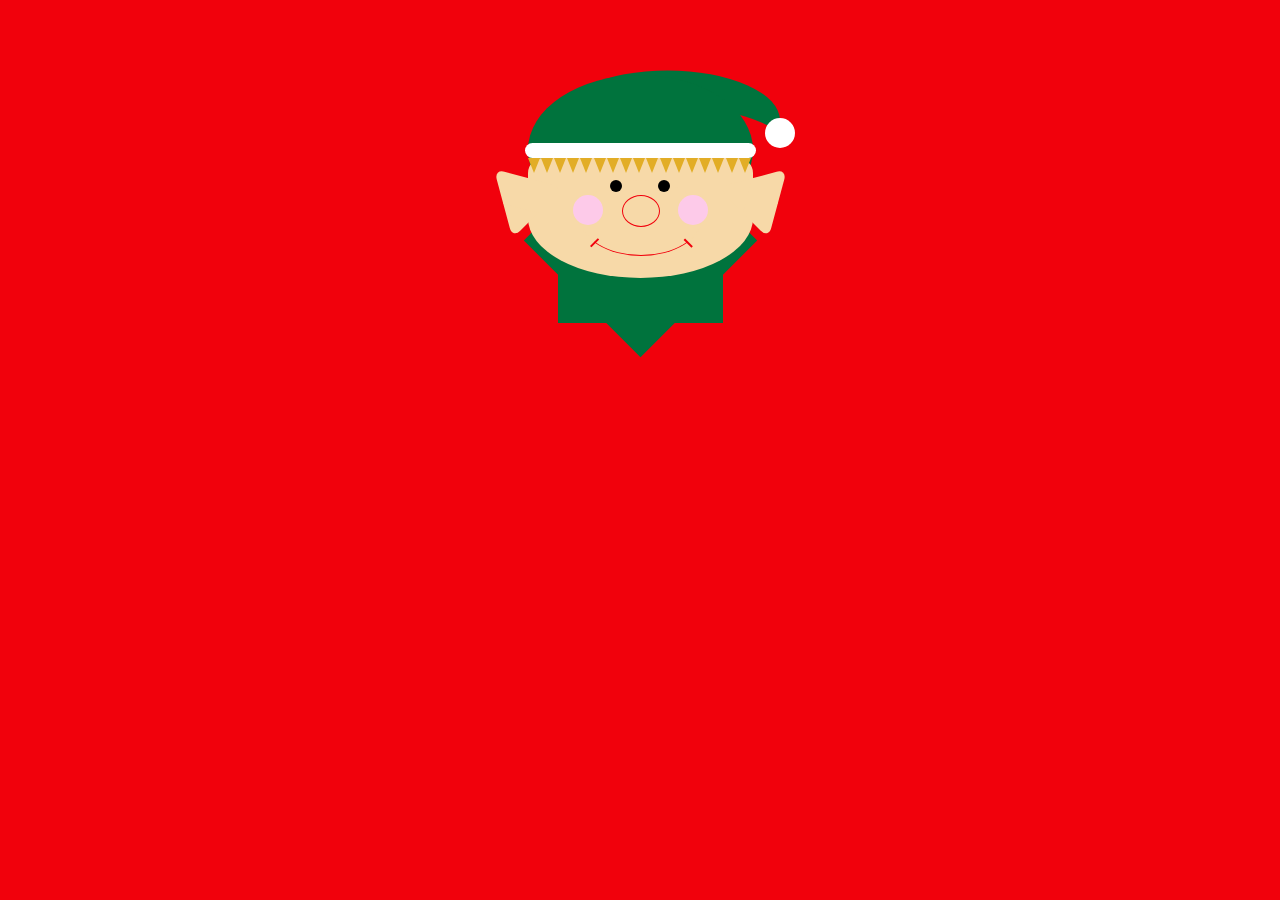
<file: Elf/index.html>
<!DOCTYPE html>
<html lang="en">
<head>
    <meta charset="UTF-8">
    <meta name="viewport" content="width=device-width, initial-scale=1.0">
    <meta http-equiv="X-UA-Compatible" content="ie=edge">
    <link rel="stylesheet" href="css/style.css">
    <title>Spiridush</title>
</head>
<body>
    
    <div id="bsm-elf" class="bsm-elf">
        <div class="bsm-elf-hat">
            <div class="bsm-elf-hat-tail">
                <div class="bsm-elf-hat-tail-circle">
                
                </div>
            </div>
            <div class="bsm-elf-hat-rope">

            </div>
        </div>
        <div class="bsm-elf-face">
            <div class="bsm-elf-face-hair">
                <div class="bsm-elf-face-hair-triangle"></div>
                <div class="bsm-elf-face-hair-triangle"></div>
                <div class="bsm-elf-face-hair-triangle"></div>
                <div class="bsm-elf-face-hair-triangle"></div>
                <div class="bsm-elf-face-hair-triangle"></div>
                <div class="bsm-elf-face-hair-triangle"></div>
                <div class="bsm-elf-face-hair-triangle"></div>
                <div class="bsm-elf-face-hair-triangle"></div>
                <div class="bsm-elf-face-hair-triangle"></div>
                <div class="bsm-elf-face-hair-triangle"></div>
                <div class="bsm-elf-face-hair-triangle"></div>
                <div class="bsm-elf-face-hair-triangle"></div>
                <div class="bsm-elf-face-hair-triangle"></div>
                <div class="bsm-elf-face-hair-triangle"></div>
                <div class="bsm-elf-face-hair-triangle"></div>
                <div class="bsm-elf-face-hair-triangle"></div>
                <div class="bsm-elf-face-hair-triangle"></div>
            </div>
            <div class="bsm-elf-face-eyes">
                <div class="bsm-elf-face-eyes-left"></div>
                <div class="bsm-elf-face-eyes-right"></div>
            </div>
            <div class="bsm-elf-face-nose"></div>
            <div class="bsm-elf-face-cheek">
                <div class="bsm-elf-face-cheek-left"></div>
                <div class="bsm-elf-face-cheek-right"></div>
            </div>
            <div class="bsm-elf-face-smile"></div>
            <div class="bsm-elf-face-ear">
                <div class="bsm-elf-face-ear-left"></div>
                <div class="bsm-elf-face-ear-right"></div>
            </div>
            <div class="bsm-elf-face-comforter"></div>
        </div>
       
    </div>

</body>
</html>
</file>
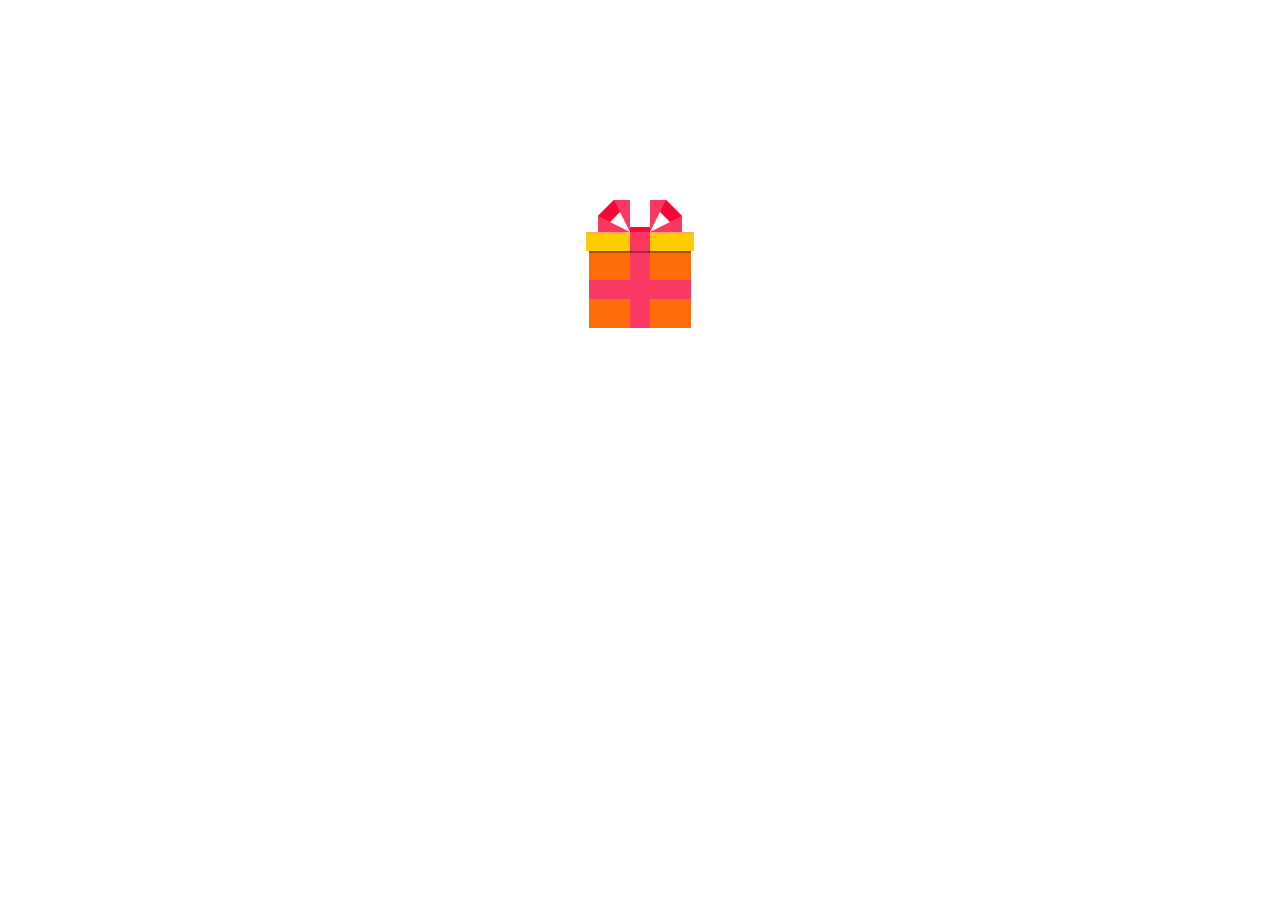
<file: Gift/index.html>
<!DOCTYPE html>
<html lang="en">
<head>
    <meta charset="UTF-8">
    <meta name="viewport" content="width=device-width, initial-scale=1.0">
    <meta http-equiv="X-UA-Compatible" content="ie=edge">
    <title>BSmart (BSM) gift box</title>
    <link rel="stylesheet" href="css/style.css">
</head>
<body>
    
    <div id="bsm-gift-box">
        <div class="bsm-gift">
            <div class="bsm-gift-bow">
                <div class="bsm-gift-bow-left">
                        <div class="bsm-gift-bow-left-horizontal"></div>
                        <div class="bsm-gift-bow-left-rectangle"></div>
                        <div class="bsm-gift-bow-left-verticle"></div>
                </div>
                

                <div class="bsm-gift-bow-middle"></div>

                <div class="bsm-gift-bow-right">
                    <div class="bsm-gift-bow-left-horizontal"></div>
                    <div class="bsm-gift-bow-left-rectangle"></div>
                    <div class="bsm-gift-bow-left-verticle"></div>
                </div>

                <div></div>
                <div></div>
                <div></div>
            </div>
            <div class="bsm-gift-cover">
    
            </div>
            <div class="bsm-gift-box">
    
            </div>
    
        </div>
    </div>
    
</body>
</html>
</file>
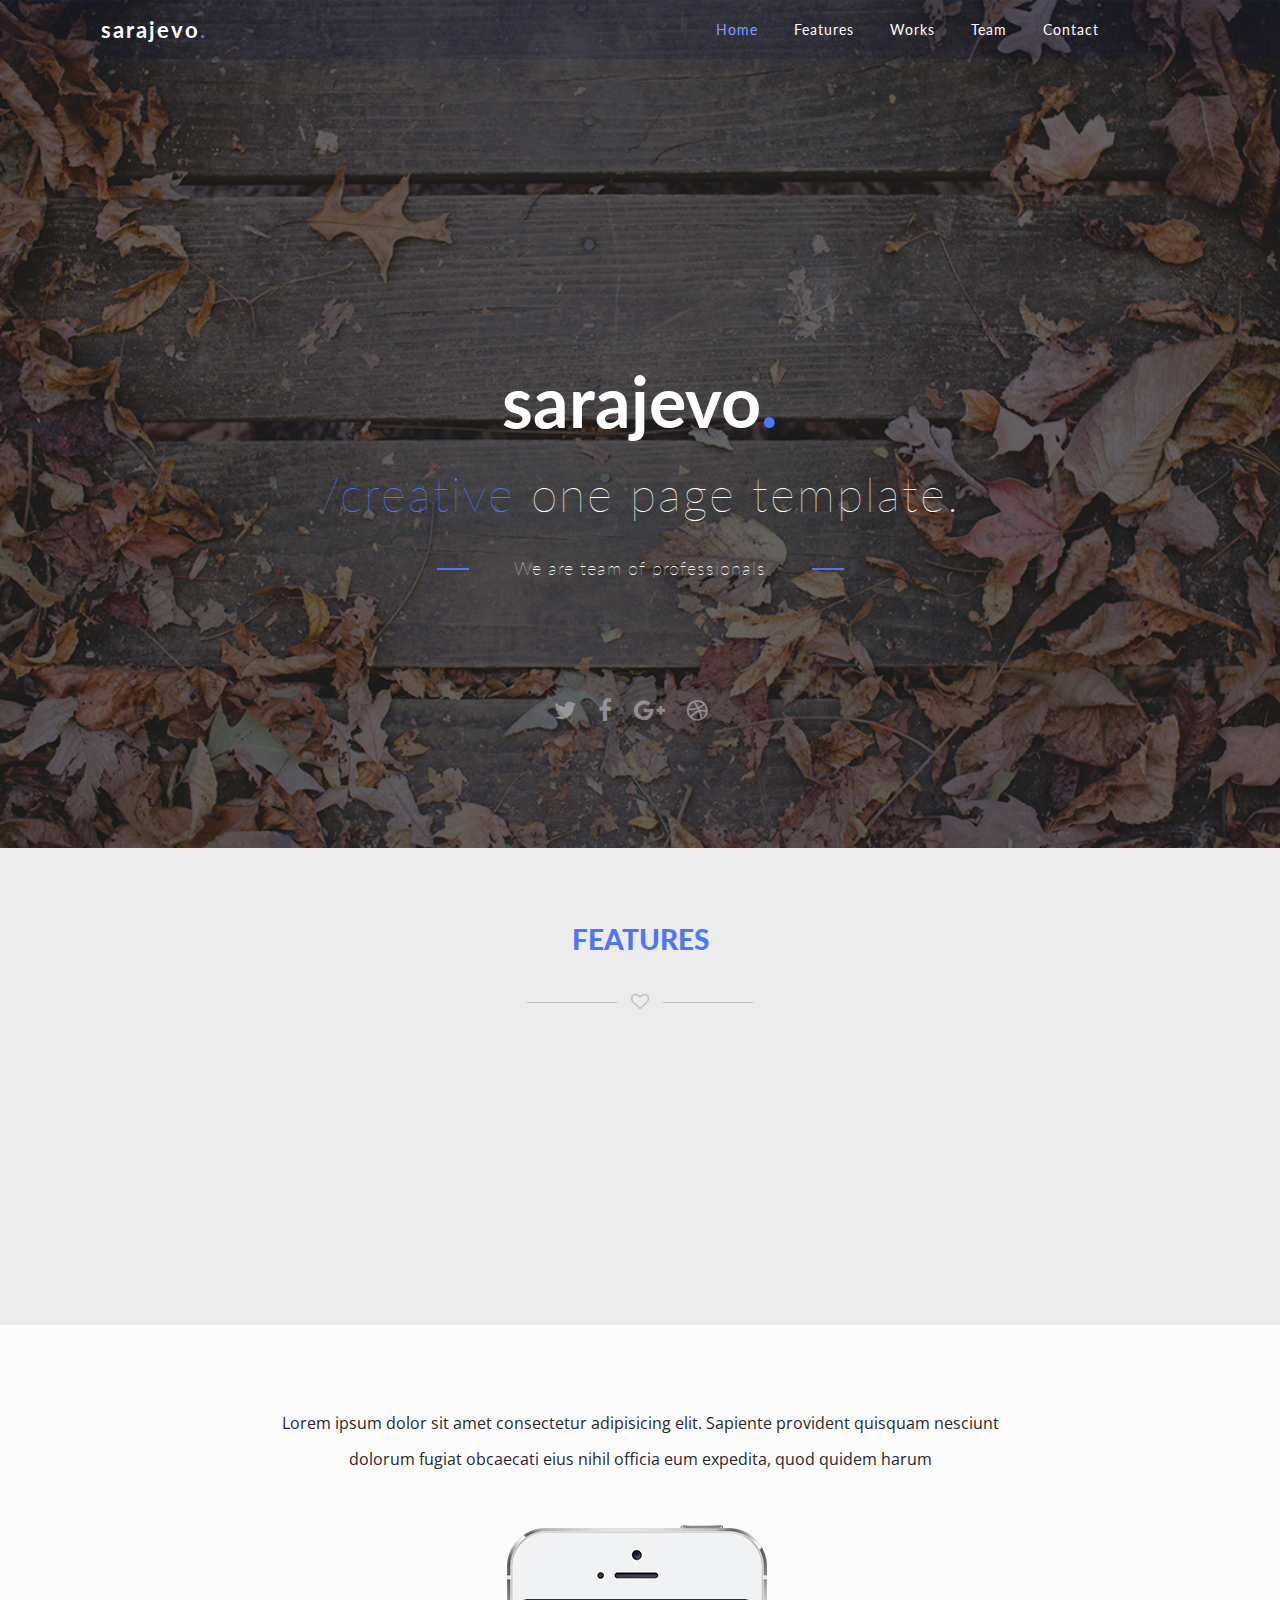
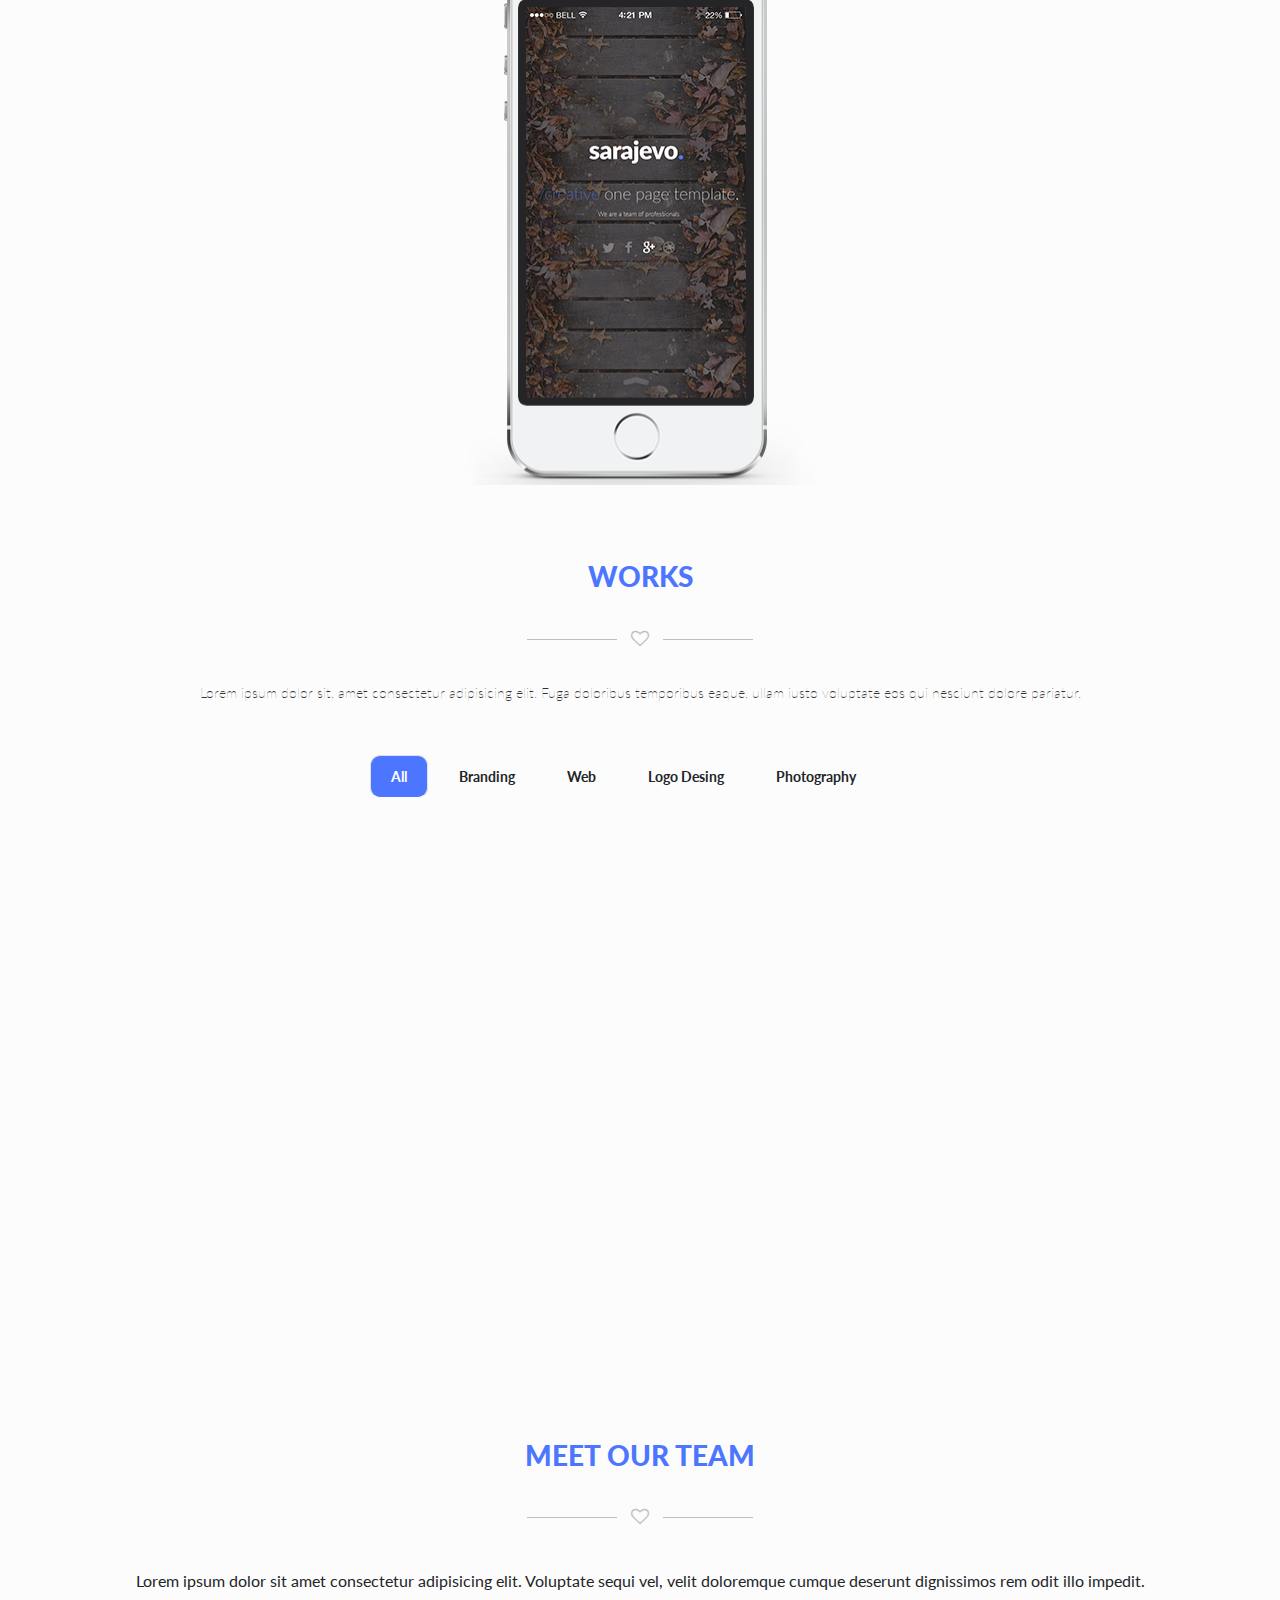
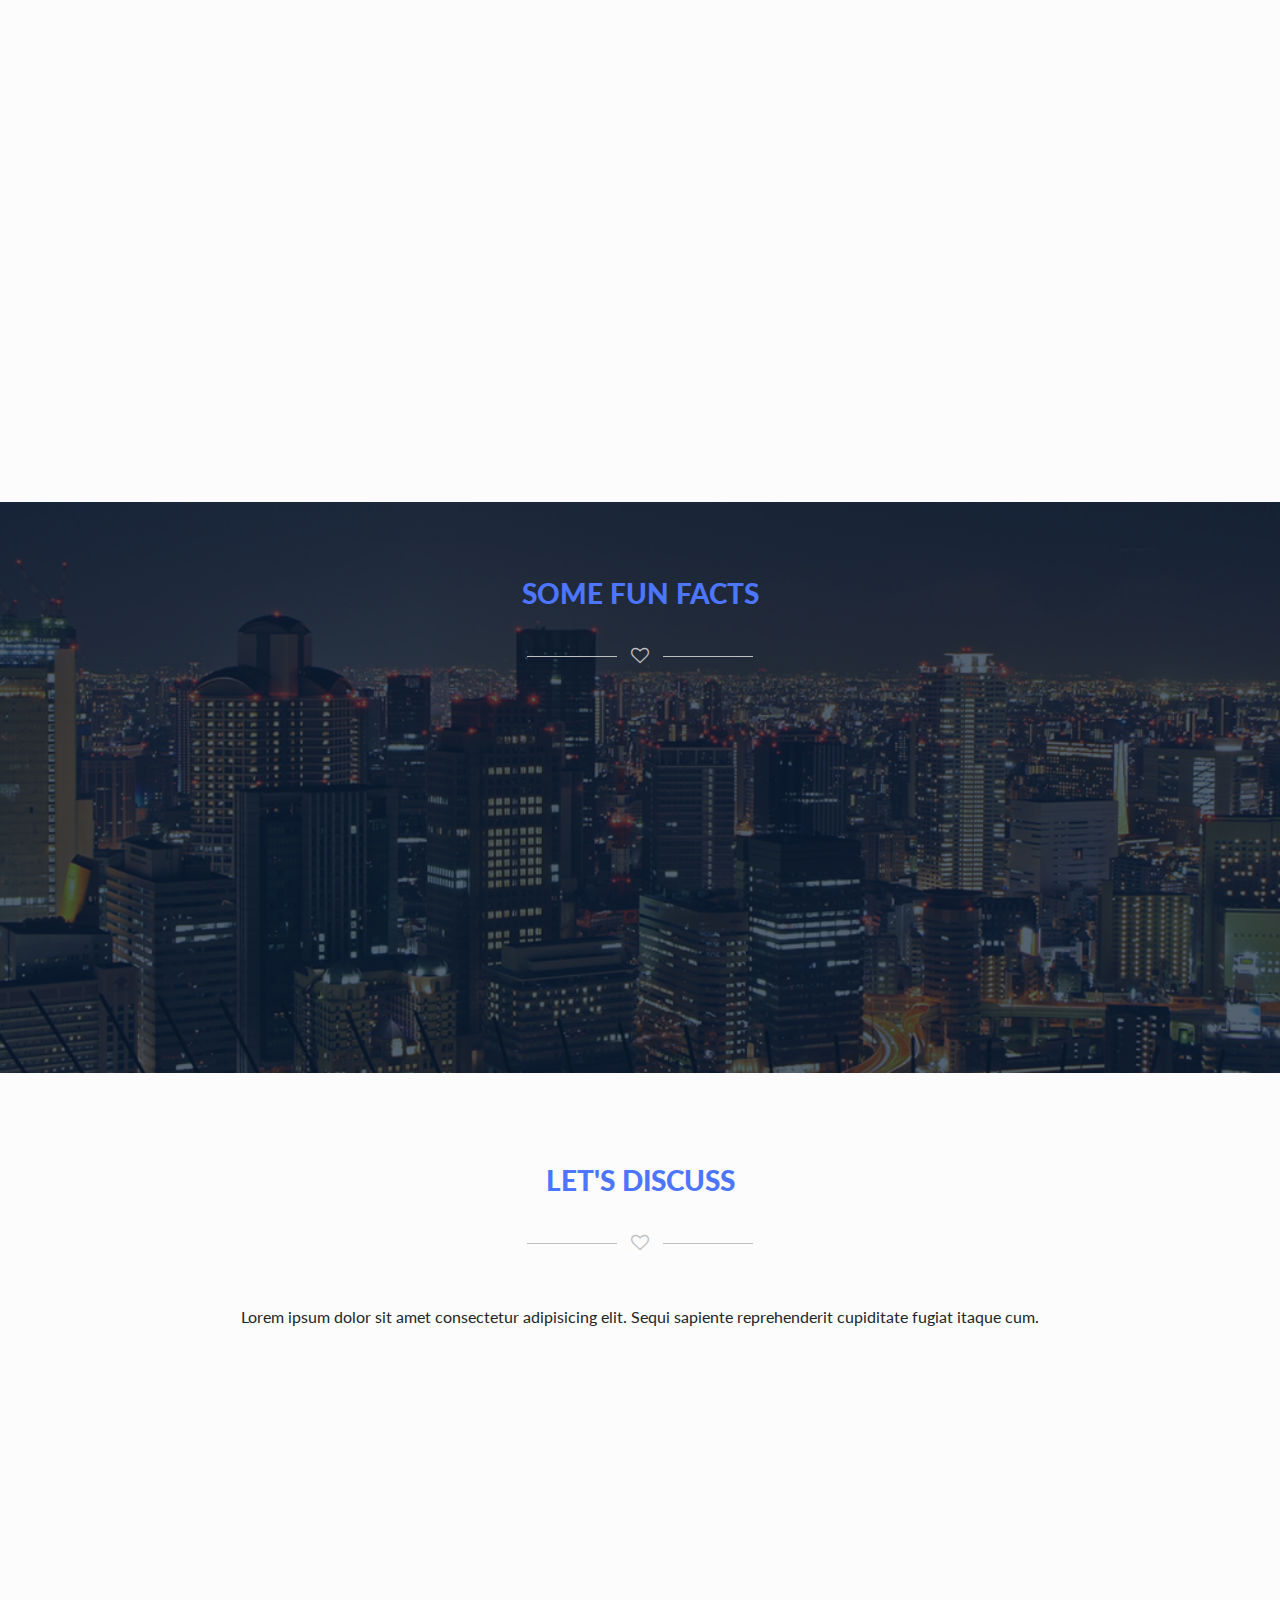
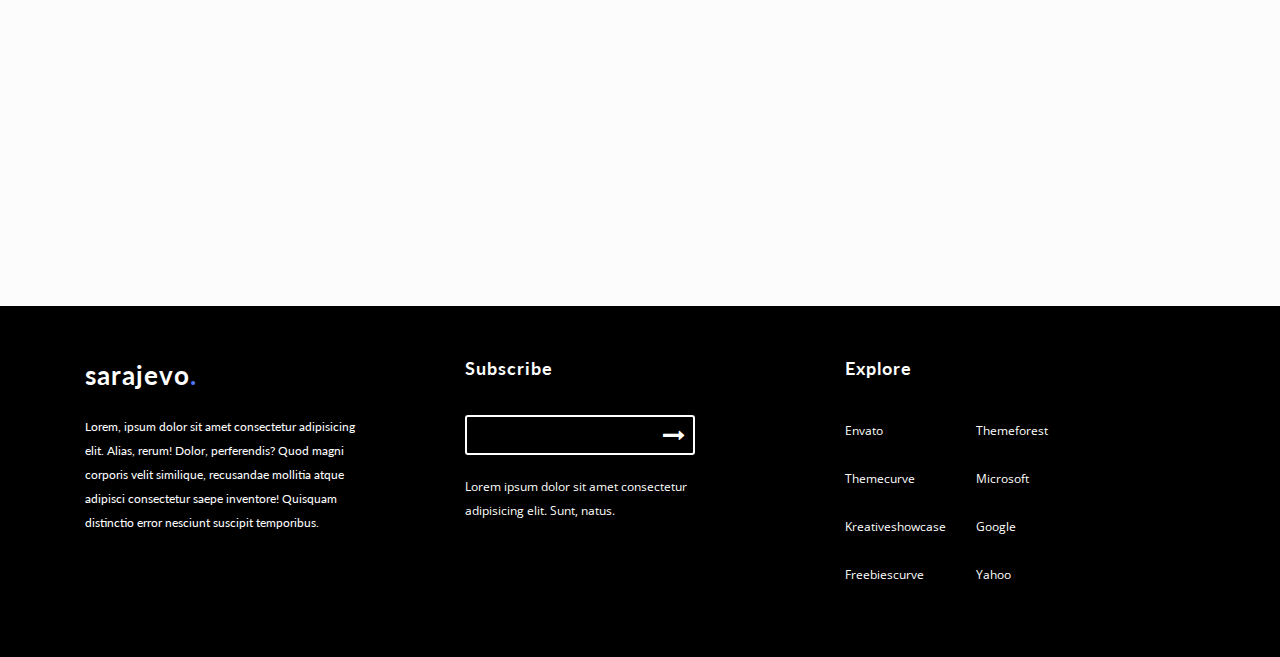
<file: sarajevo/index.html>
<!DOCTYPE html>
<html lang="en">
<head>
    <meta charset="UTF-8">
    <meta name="viewport" content="width=device-width, initial-scale=1.0">
    <meta http-equiv="X-UA-Compatible" content="ie=edge">
    <link href="https://fonts.googleapis.com/css?family=Lato|Open+Sans:300i,400,700" rel="stylesheet">    
    <link rel="stylesheet" href="css/bootstrap.min.css">
    <link rel="stylesheet" href="css/font-awesome/css/font-awesome.min.css">
    <link rel="stylesheet" href="css/animate.css">
    <link rel="stylesheet" href="css/style.css">
    <link rel="stylesheet" href="css/media-queries.css">
    <title>sarajevo.</title>
</head>
<body>
    <!-- PRELOADER -->
    <div class="preloader-box">
        <div class="preloader"></div>
    </div>
    <!-- HEADER -->
    <header>            
            <div class="header">   
                <div class="container">                 
                    <nav class="navbar navbar-expand-lg header-navbar">
                        
                            
                        <a class="navbar-brand" href="#">sarajevo<span class="brand-color">.</span></a>
                        <button class="navbar-toggler" type="button" data-toggle="collapse" data-target="#navbarSupportedContent" aria-controls="navbarSupportedContent" aria-expanded="false" aria-label="Toggle navigation">
                            <span class="navbar-toggler-icon"><i class="fa fa-bars" aria-hidden="true"></i></span>
                        </button>
                    
                    
                        <div class="collapse navbar-collapse" id="navbarSupportedContent">
                            <ul class="navbar-nav">
                                <li class="nav-item">
                                    <a class="nav-link active" href="#">Home</a>
                                </li>
                                <li class="nav-item">
                                    <a class="nav-link" href="#" id="features-btn">Features</a>
                                </li>
                                <li class="nav-item">
                                    <a class="nav-link" href="#" id="works-btn">Works</a>                       
                                </li>
                                <li class="nav-item">
                                    <a class="nav-link" href="#" id="team-btn">Team</a>
                                </li>
                                <li class="nav-item">
                                    <a class="nav-link" href="#" id="contact-btn">Contact</a>
                                </li>
                            </ul>                    
                        </div>
                    </nav>
                </div>
            </div>
            <div class="container">
                <h1 class="text-center wow fadeInDownBig">sarajevo<span class="brand-color">.</span></h1>
                <p class="text-center wow fadeInRightBig"><span class="brand-color">/creative</span> one page template.</p>
                <p class="text-center wow fadeInLeftBig">
                    <span class='line line-first'></span>
                    We are team of professionals
                    <span class='line line-last'></span>
                </p>
    
                <div class="socials text-center">
                    <a target="_blank" href="https://twitter.com"><i class="fa fa-twitter" aria-hidden="true"></i></a>
                    <a target="_blank" href="https://facebook.com"><i class="fa fa-facebook" aria-hidden="true"></i></a>
                    <a target="_blank" href="https://plus.google.com"><i class="fa fa-google-plus" aria-hidden="true"></i></a>
                    <a target="_blank" href="https://dribbble.com"><i class="fa fa-dribbble" aria-hidden="true"></i></a>
                </div>
            </div>   
        </header>
    <!-- FEATURES -->
    <section class="features" id="features">
        <div class="container">
            <h3 class="title">features</h3>
            <div class="heart">
                <span class="heart-line heart-line-left"></span>
                <i class="fa fa-heart-o" aria-hidden="true"></i>
                <span class="heart-line heart-line-right"></span>
            </div>
        
            <div class="row">                
                <div class="col-xl-4 col-lg-4 col-md-12 col-sm-12 img-fix wow fadeInLeft">
                    <div class="circle">
                        <img class="circle-img" src="img/features/branding.svg" alt="Branding">
                    </div>
                    <div class="features-descr">
                        <h5 class="features-sub-title">Branding</h5>
                        <p>Lorem ipsum dolor sit amet, consectetur adipisicing elit. Fuga excepturi culpa error corrupti iure temporibus fugiat nisi recusandae esse omnis.</p>
                    </div>
                    
                </div>
                
                <div class="col-xl-4 col-lg-4 col-md-12 col-sm-12 img-fix wow fadeInDown">
                    <div class="circle">
                        <img class="circle-img" src="img/features/development.svg" alt="Development">
                    </div>
                    <div class="features-descr">
                        <h5 class="features-sub-title">Development</h5>
                        <p>Lorem ipsum dolor sit amet, consectetur adipisicing elit. Fuga excepturi culpa error corrupti iure temporibus fugiat nisi recusandae esse omnis.</p>
                    </div>
                    
                </div>                
                <div class="col-xl-4 col-lg-4 col-md-12 col-sm-12 img-fix wow fadeInRight">
                    <div class="circle">
                        <img class="circle-img" src="img/features/consulting.svg" alt="Consulting">
                    </div>
                    <div class="features-descr">
                        <h5 class="features-sub-title">Consulting</h5>
                        <p>Lorem ipsum dolor sit amet, consectetur adipisicing elit. Fuga excepturi culpa error corrupti iure temporibus fugiat nisi recusandae esse omnis.</p>
                    </div>
                    
                </div>
            </div>
        </div>
    </section>

    <!-- OFFERS -->
    <section class="offers">
        <div class="container">
            <div class="row">
                <div class="col-xl-2 col-lg-2 col-md-2 col-sm-3"></div>
                <div class="col-xl-8 col-lg-8 col-md-8 col-sm-6">
                    <p class="offers-descr text-center">Lorem ipsum dolor sit amet consectetur adipisicing elit. Sapiente provident quisquam nesciunt dolorum fugiat obcaecati eius nihil officia eum expedita, quod quidem harum </p>
                </div>
            </div>        
            <div class="row">
                <div class="col-xl-4 col-lg-4 col-md-5 col-sm-12">
                    <div class="offers-hover wow zoomIn">
                        <div class="offers-logo">
                            <i class="fa fa-wrench" aria-hidden="true"></i>
                        </div>
                        <div class="offers-info">
                            <h5 class="offers-title">Accusan timar</h5>
                            <p class="title-descr">
                                Sed ut perspiciatis unde omnis iste natus error sit voluptatem accusantium doloremque laudantium.
                            </p>
                        </div>
                    </div>
                </div>
                <div class="col-xl-4 col-lg-4 col-md-2 col-sm-0"></div>
                <div class="col-xl-4 col-lg-4 col-md-5 col-sm-12">
                    <div class="offers-hover wow zoomIn">
                        <div class="offers-logo">
                            <i class="fa fa-user-circle-o" aria-hidden="true"></i>
                        </div>
                        <div class="offers-info">
                            <h5 class="offers-title">Accusan timar</h5>
                            <p class="title-descr">
                                Sed ut perspiciatis unde omnis iste natus error sit voluptatem accusantium doloremque laudantium.
                            </p>
                        </div>
                    </div>
                    
                </div>
            </div>
            <div class="row">
                <div class="col-xl-4 col-lg-4 col-md-5 col-sm-12">

                    <div class="offers-hover wow zoomIn">
                        <div class="offers-logo">
                            <i class="fa fa-clock-o" aria-hidden="true"></i>
                        </div>
                        <div class="offers-info">
                            <h5 class="offers-title">Accusan timar</h5>
                            <p class="title-descr">
                                Sed ut perspiciatis unde omnis iste natus error sit voluptatem accusantium doloremque laudantium.
                            </p>
                        </div>
                    </div>
                                        
                </div>
                <div class="col-xl-4 col-lg-4 col-md-2 col-sm-0"></div>
                <div class="col-xl-4 col-lg-4 col-md-5 col-sm-12">
                    <div class="offers-hover wow zoomIn">
                        <div class="offers-logo">
                            <i class="fa fa-paper-plane-o" aria-hidden="true"></i>
                        </div>
                        <div class="offers-info">
                            <h5 class="offers-title">Accusan timar</h5>
                            <p class="title-descr">
                                Sed ut perspiciatis unde omnis iste natus error sit voluptatem accusantium doloremque laudantium.
                            </p>
                        </div>
                    </div>
                </div>
            </div>
            <div class="row">
                <div class="col-xl-4 col-lg-4 col-md-5 col-sm-12">
                    <div class="offers-hover wow zoomIn">
                        <div class="offers-logo">
                            <i class="fa fa-music" aria-hidden="true"></i>
                        </div>
                        <div class="offers-info">
                            <h5 class="offers-title">Accusan timar</h5>
                            <p class="title-descr">
                                Sed ut perspiciatis unde omnis iste natus error sit voluptatem accusantium doloremque laudantium.
                            </p>
                        </div>
                    </div>
                    
                </div>
                <div class="col-xl-4 col-lg-4 col-md-2 col-sm-0"></div>
                <div class="col-xl-4 col-lg-4 col-md-5 col-sm-12">
                    <div class="offers-hover wow zoomIn">
                        <div class="offers-logo">
                            <i class="fa fa-camera" aria-hidden="true"></i>
                        </div>
                        <div class="offers-info">
                            <h5 class="offers-title">Accusan timar</h5>
                            <p class="title-descr">
                                Sed ut perspiciatis unde omnis iste natus error sit voluptatem accusantium doloremque laudantium.
                            </p>
                        </div>
                    </div>
                </div>
            </div>
        </div>
    </section>

    <!-- WORKS -->
    <section class="works" id="works">
            <div class="container">
                <h3 class="title">works</h3>
                <div class="heart">
                    <span class="heart-line heart-line-left"></span>
                    <i class="fa fa-heart-o" aria-hidden="true"></i>
                    <span class="heart-line heart-line-right"></span>
                </div>
                <p class="works-descr">
                    Lorem ipsum dolor sit, amet consectetur adipisicing elit. Fuga doloribus temporibus eaque, ullam iusto voluptate eos qui nesciunt dolore pariatur.
                </p>
            
                <div class="col-xl-12 col-lg-12 col-md-12 col-sm-12">
                    <ul class="nav nav-tabs" role="tablist">
                        <li class="nav-item">
                            <a class="nav-link active" id="home-tab" data-toggle="tab"aria-selected="true">All</a>
                        </li>
                        <li class="nav-item">
                            <a class="nav-link" data-toggle="tab" aria-selected="false">Branding</a>
                        </li>
                        <li class="nav-item">
                            <a class="nav-link" data-toggle="tab"aria-selected="false">Web</a>
                        </li>
                        <li class="nav-item">
                            <a class="nav-link" data-toggle="tab" aria-selected="false">Logo Desing</a>
                        </li>
                        <li class="nav-item">
                            <a class="nav-link" data-toggle="tab" aria-selected="false">Photography</a>
                        </li>
                    </ul>
                </div>
            </div>
        <div class="container-fluid">
            <div class="works-images">
                <div class="works-images-effect wow fadeInLeftBig" data-wow-delay="0.2s">
                    <img src="img/works/1.jpg" alt="">
                    <div class="works-images-effect-hover">
                        <div class="circle">
                            <a href=""><i class="fa fa-eye" aria-hidden="true"></i></a>            
                        </div>
                        <h6>Labore et dolore magnam</h6>
                        <p>Photography</p>
                    </div>
                </div><!--
                --><div class="works-images-effect wow fadeInLeftBig" data-wow-delay="0.1s">
                    <img src="img/works/2.jpg" alt="">
                    <div class="works-images-effect-hover">
                        <div class="circle">
                            <a href=""><i class="fa fa-eye" aria-hidden="true"></i></a>
                        </div>
                        <h6>Labore et dolore magnam</h6>
                        <p>Photography</p>
                    </div>
                </div><!--
                --><div class="works-images-effect wow fadeInRightBig" data-wow-delay="0.1s">
                    <img src="img/works/3.jpg" alt="">
                    <div class="works-images-effect-hover">
                        <div class="circle">
                            <a href=""><i class="fa fa-eye" aria-hidden="true"></i></a>                            
                        </div>
                        <h6>Labore et dolore magnam</h6>
                        <p>Photography</p>
                    </div>
                </div><!--
                --><div class="works-images-effect wow fadeInRightBig" data-wow-delay="0.2s">
                    <img src="img/works/4.jpg" alt="">
                    <div class="works-images-effect-hover">
                        <div class="circle">
                            <a href=""><i class="fa fa-eye" aria-hidden="true"></i></a>                            
                        </div>
                        <h6>Labore et dolore magnam</h6>
                        <p>Photography</p>
                    </div>
                </div><!--
                --><br><div class="works-images-effect wow fadeInLeftBig" data-wow-delay="0.2s">
                    <img src="img/works/5.jpg" alt="">
                    <div class="works-images-effect-hover">
                        <div class="circle">
                            <a href=""><i class="fa fa-eye" aria-hidden="true"></i></a>                            
                        </div>
                        <h6>Labore et dolore magnam</h6>
                        <p>Photography</p>
                    </div>
                </div><!--
                --><div class="works-images-effect wow fadeInLeftBig" data-wow-delay="0.1s">
                    <img src="img/works/6.jpg" alt="">
                    <div class="works-images-effect-hover">
                        <div class="circle">
                            <a href=""><i class="fa fa-eye" aria-hidden="true"></i></a>                            
                        </div>
                        <h6>Labore et dolore magnam</h6>
                        <p>Photography</p>
                    </div>
                </div><!--
                --><div class="works-images-effect wow fadeInRightBig" data-wow-delay="0.1s">
                    <img src="img/works/7.jpg" alt="">
                    <div class="works-images-effect-hover">
                        <div class="circle">
                            <a href=""><i class="fa fa-eye" aria-hidden="true"></i></a>                            
                        </div>
                        <h6>Labore et dolore magnam</h6>
                        <p>Photography</p>
                    </div>
                </div><!--
                --><div class="works-images-effect wow fadeInRightBig" data-wow-delay="0.2s">
                    <img src="img/works/8.jpg" alt="">
                    <div class="works-images-effect-hover">
                        <div class="circle">
                            <a href=""><i class="fa fa-eye" aria-hidden="true"></i></a>                            
                        </div>
                        <h6>Labore et dolore magnam</h6>
                        <p>Photography</p>
                    </div>
                </div>
            </div>
        </div>
    </section>

    <!-- TEAM -->
    <section class="team" id="team">
        <div class="container">
            <h3 class="title">meet our team</h3>
            <div class="heart">
                <span class="heart-line heart-line-left"></span>
                <i class="fa fa-heart-o" aria-hidden="true"></i>
                <span class="heart-line heart-line-right"></span>
            </div>
            <p class="team-descr text-center">Lorem ipsum dolor sit amet consectetur adipisicing elit. Voluptate sequi vel, velit doloremque cumque deserunt dignissimos rem odit illo impedit.</p>
            
            <div class="team-photos text-center">
                
                    <div class="row">
                        <div class="col-xl-3 col-lg-3 col-md-6">
                            <div class="team-photos-effect wow bounceIn" data-wow-delay="0.2s">
                                <img src="img/team/team1.jpg" alt="Team1">
                                <div class="team-photos-effect-hover">
                                    <h6>Lorem ipsum dolor sit amet.</h6>
                                    <p>Lorem ipsum dolor sit amet, consectetur adipisicing elit. Odio, facilis?</p>
                                    <div class="socials">
                                        <a target="_blank" href="https://twitter.com"><i class="fa fa-twitter" aria-hidden="true"></i></a>
                                        <a target="_blank" href="https://facebook.com"><i class="fa fa-facebook" aria-hidden="true"></i></a>
                                        <a target="_blank" href="https://plus.google.com"><i class="fa fa-google-plus" aria-hidden="true"></i></a>
                                    </div>
                                </div>
                                <h5 class="team-photos-effect-name">John Filmr Doe</h5>
                                <small>Managing Director</small>
                            </div>
                        </div>
                        <div class="col-xl-3 col-lg-3 col-md-6">
                            <div class="team-photos-effect wow bounceIn" data-wow-delay="0.3s">
                                <img src="img/team/team2.jpg" alt="Team2">
                                <div class="team-photos-effect-hover">
                                    <h6>Lorem ipsum dolor sit amet.</h6>
                                    <p>Lorem ipsum dolor sit amet, consectetur adipisicing elit. Odio, facilis?</p>
                                    <div class="socials">
                                        <a target="_blank" href="https://twitter.com"><i class="fa fa-twitter" aria-hidden="true"></i></a>
                                        <a target="_blank" href="https://facebook.com"><i class="fa fa-facebook" aria-hidden="true"></i></a>
                                        <a target="_blank" href="https://plus.google.com"><i class="fa fa-google-plus" aria-hidden="true"></i></a>
                                    </div>
                                </div>
                                <h5 class="team-photos-effect-name">Chystine Hineu</h5>
                                <small>Lead Developer</small>
                            </div>
                        </div>
                        <div class="col-xl-3 col-lg-3 col-md-6">
                            <div class="team-photos-effect wow bounceIn" data-wow-delay="0.3s">
                                <img src="img/team/team3.jpg" alt="Team3">
                                <div class="team-photos-effect-hover">
                                    <h6>Lorem ipsum dolor sit amet.</h6>
                                    <p>Lorem ipsum dolor sit amet, consectetur adipisicing elit. Odio, facilis?</p>
                                    <div class="socials">
                                        <a target="_blank" href="https://twitter.com"><i class="fa fa-twitter" aria-hidden="true"></i></a>
                                        <a target="_blank" href="https://facebook.com"><i class="fa fa-facebook" aria-hidden="true"></i></a>
                                        <a target="_blank" href="https://plus.google.com"><i class="fa fa-google-plus" aria-hidden="true"></i></a>
                                    </div>
                                </div>
                                <h5 class="team-photos-effect-name">Martin Matrone</h5>
                                <small>Lead Developer</small>
                            </div>
                        </div>
                        <div class="col-xl-3 col-lg-3 col-md-6">
                            <div class="team-photos-effect wow bounceIn" data-wow-delay="0.2s">
                                <img src="img/team/team4.jpg" alt="Team4">
                                <div class="team-photos-effect-hover">
                                    <h6>Lorem ipsum dolor sit amet.</h6>
                                    <p>Lorem ipsum dolor sit amet, consectetur adipisicing elit. Odio, facilis?</p>
                                    <div class="socials">
                                        <a target="_blank" href="https://twitter.com"><i class="fa fa-twitter" aria-hidden="true"></i></a>
                                        <a target="_blank" href="https://facebook.com"><i class="fa fa-facebook" aria-hidden="true"></i></a>
                                        <a target="_blank" href="https://plus.google.com"><i class="fa fa-google-plus" aria-hidden="true"></i></a>
                                    </div>
                                </div>
                                <h5 class="team-photos-effect-name">Steve Flaulkin</h5>
                                <small>Sr. UI Designer</small>
                            </div>
                        </div>
                    </div>
                
            </div>
        </div>
    </section>
    <!-- FACTS -->
    <section class="facts">
        <div class="container">
            <h3 class="title">some fun facts</h3>
            <div class="heart">
                <span class="heart-line heart-line-left"></span>
                <i class="fa fa-heart-o" aria-hidden="true"></i>
                <span class="heart-line heart-line-right"></span>
            </div>
            <div class="row">                
                <div class="col-xl-3 col-lg-3 col-md-6 col-sm-6 text-center wow fadeInLeft">
                    <figure>
                        <div class="circle">
                            <img src="img/facts/clock.png" alt="Clock">
                        </div>
                        <figcaption>
                            <h2>3200</h2>
                            <p>HOURS OF WORK</p>
                        </figcaption>
                    </figure>
                </div>
                <div class="col-xl-3 col-lg-3 col-md-6 col-sm-6 text-center wow fadeInUp">
                    <figure>
                        <div class="circle">
                            <img src="img/facts/friends.png" alt="Friends">
                        </div>
                        <figcaption>
                            <h2>120</h2>
                            <p>SATISFIED CLIENTS</p>
                        </figcaption>
                    </figure>
                </div>
                <div class="col-xl-3 col-lg-3 col-md-6 col-sm-6 text-center wow fadeInDown">
                    <figure>
                        <div class="circle">
                            <img src="img/facts/rocket.png" alt="Rocket">
                        </div>
                        <figcaption>
                            <h2>360</h2>
                            <p>PROJECTS DELIVERED</p>
                        </figcaption>
                    </figure>
                </div>
                <div class="col-xl-3 col-lg-3 col-md-6 col-sm-6 text-center wow fadeInRight">
                    <figure>
                        <div class="circle">
                            <img src="img/facts/cup.png" alt="Cup">
                        </div>
                        <figcaption>
                            <h2>42</h2>
                            <p>AWARDS WON</p>
                        </figcaption>
                    </figure>
                </div>                
            </div>
        </div>
    </section>

    <!-- DISCUSS -->
    <section class="discuss" id="contact"><p>
        <div class="container">
            <h3 class="title">let's discuss</h3>
            <div class="heart">
                <span class="heart-line heart-line-left"></span>
                <i class="fa fa-heart-o" aria-hidden="true"></i>
                <span class="heart-line heart-line-right"></span>
            </div>
            <p class="discuss-descr text-center">Lorem ipsum dolor sit amet consectetur adipisicing elit. Sequi sapiente reprehenderit cupiditate fugiat itaque cum.</p>
            <div class="row discuss-fix">
                <div class="col-xl-3 col-lg-3 col-md-3 col-sm-12 wow zoomIn">
                    <h4>Cras at ultrices erat, sed vulputate!</h4>
                </div>
                <div class="col-xl-2 col-lg-2 col-md-3 col-sm-12 wow jackInTheBox">
                    <h2>Say hello!</h2>
                </div>
            </div>
            <div class="row">
                <div class="col-xl-2 col-lg-2 col-md-2 col-sm-12 address wow zoomIn">
                    <p>2345 Setwant natrer, 1234, Washington. United States. (401) 1234 567 hello@brandi.com <a href="http://brandi.com">www.brandi.com</a></p>
                </div>
                <div class="col-xl-1 col-lg-1 col-md-1 col-sm-0">

                </div>
                <div class="col-xl-8 col-lg-8 col-md-8">
                    <form action="" class="say-hello wow pulse">
                        <div class="row">
                            <div class="col-xl-6 col-lg-6 col-md-6">
                                <input type="text" class="say-hello-name form-input" placeholder="Name" required maxlength="25">
                            </div>
                            <div class="col-xl-6 col-lg-6 col-md-6">
                                <input type="email" class="say-hello-email form-input" placeholder="Email" required maxlength="30">
                            </div>
                            <div class="col-xl-12 col-lg-12 col-md-12">
                                    <input type="text" class="say-hello-message form-input"  placeholder="Message" required maxlength="130">
                                </div>
                                <div class="col-xl-12 col-lg-12 col-md-12">
                                    <button class="say-hello-btn">
                                            <i class="fa fa-envelope-o" aria-hidden="true"></i> Send message
                                    </button>
                                </div>
                        </div>
                        
                    </form>
                </div>
                <div class="col-xl-1 col-lg-1 col-md-1 wow fadeInRight">
                    <div class="socials">
                            <a target="_blank" href="#"><i class="fa fa-behance" aria-hidden="true"></i></a>
                            <a target="_blank" href="#"><i class="fa fa-twitter" aria-hidden="true"></i></a>
                            <a target="_blank" href="#"><i class="fa fa-dribbble" aria-hidden="true"></i></a>
                            <a target="_blank" href="#"><i class="fa fa-globe" aria-hidden="true"></i></a>
                            <a target="_blank" href="#"><i class="fa fa-google-plus" aria-hidden="true"></i></a>
                    </div>
                </div>
            </div>
        </div>
    </section>

    <!-- MAP -->
    <div id="map">
        <iframe src="https://www.google.com/maps/embed?pb=!1m18!1m12!1m3!1d680.163708346906!2d28.816702829230255!3d47.00774999869686!2m3!1f0!2f0!3f0!3m2!1i1024!2i768!4f13.1!3m3!1m2!1s0x0%3A0x0!2zNDfCsDAwJzI3LjkiTiAyOMKwNDknMDIuMSJF!5e0!3m2!1sen!2s!4v1536649747920" frameborder="0" style="border:0" allowfullscreen></iframe>
    </div>

    <!-- FOOTER -->
    <footer class="footer">
        <div class="container">
            <div class="row">
                <div class="col-xl-4 col-lg-4 col-md-4 col-sm-12">
                        <a class="footer-logo" href="#">sarajevo<span class="brand-color">.</span></a>
                        <p class="footer-descr">Lorem, ipsum dolor sit amet consectetur adipisicing elit. Alias, rerum! Dolor, perferendis? Quod magni corporis velit similique, recusandae mollitia atque adipisci consectetur saepe inventore! Quisquam distinctio error nesciunt suscipit temporibus.</p>
                </div>
                <div class="col-xl-4 col-lg-4 col-md-4 col-sm-12 subscribe">
                    <h4>Subscribe</h4>
                    <div class="subscribe-input">
                        <input type="text" placeholder="" maxlength="30">
                        <button class="subscribe-input-btn"><i class="fa fa-long-arrow-right" aria-hidden="true"></i></button>
                    </div>
                    
                    <p>Lorem ipsum dolor sit amet consectetur adipisicing elit. Sunt, natus.</p>
                </div>
                <div class="col-xl-4 col-lg-4 col-md-4">
                    <h4 class="explore">Explore</h4>
                    <div class="explore-links">
                        <div class="explore-links-first">
                            <p><a target="_blank" href="#">Envato</a></p>
                            <p><a target="_blank" href="#">Themecurve</a></p>
                            <p><a target="_blank" href="#">Kreativeshowcase</a></p>
                            <p><a target="_blank" href="#">Freebiescurve</a></p>
                        </div><!--
                        --><div class="explore-links-last">
                            <p><a target="_blank" href="#">Themeforest</a></p>
                            <p><a target="_blank" href="#">Microsoft</a></p>
                            <p><a target="_blank" href="#">Google</a></p>
                            <p><a target="_blank" href="#">Yahoo</a></p>
                        </div>
                    </div>
                </div>
            </div>
        </div>
    </footer>

    <button id="scroll" style="display: none;"><i class="fa fa-arrow-up" aria-hidden="true"></i></button>
    <script src="https://cdnjs.cloudflare.com/ajax/libs/jquery/3.3.1/jquery.min.js"></script>
    <script src="js/wow.min.js"></script>
    <script src="js/bootstrap.min.js"></script>
    <script src="js/sarajevo.js"></script>
</body>
</html>
</file>
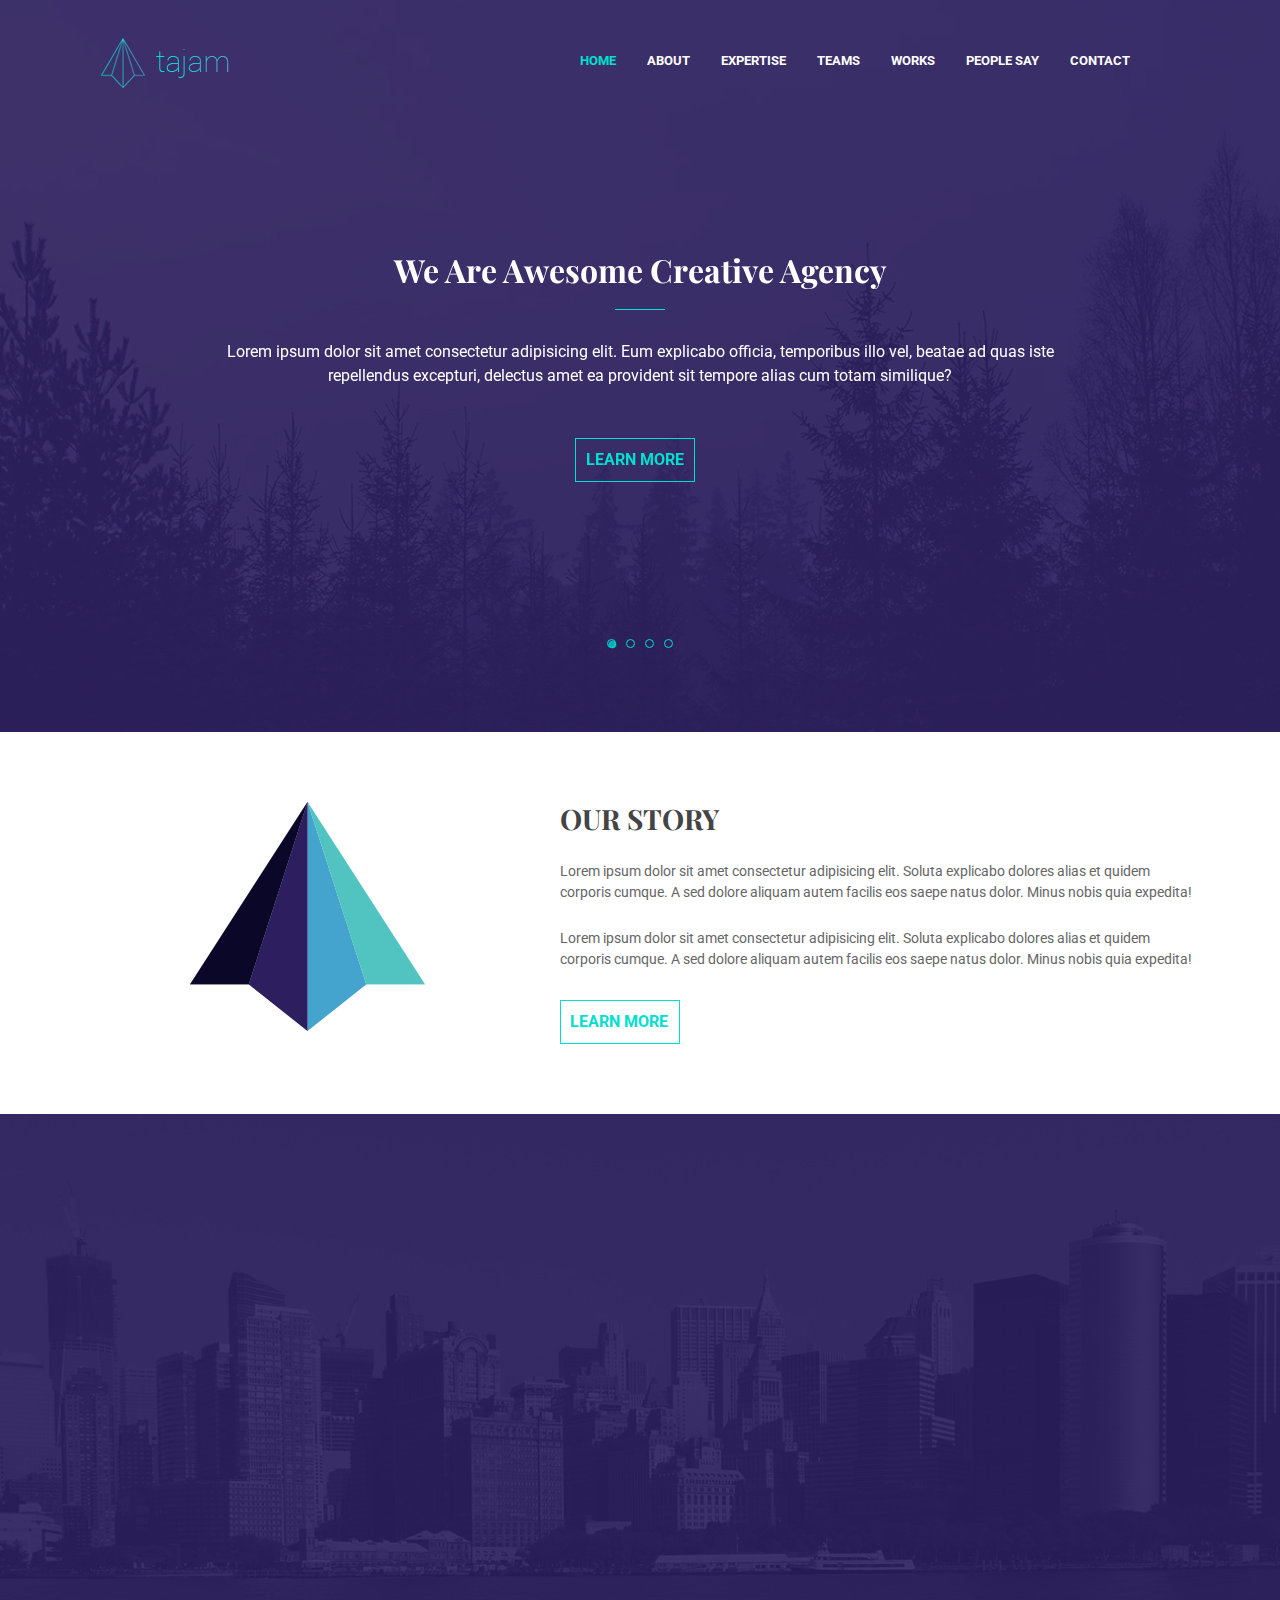
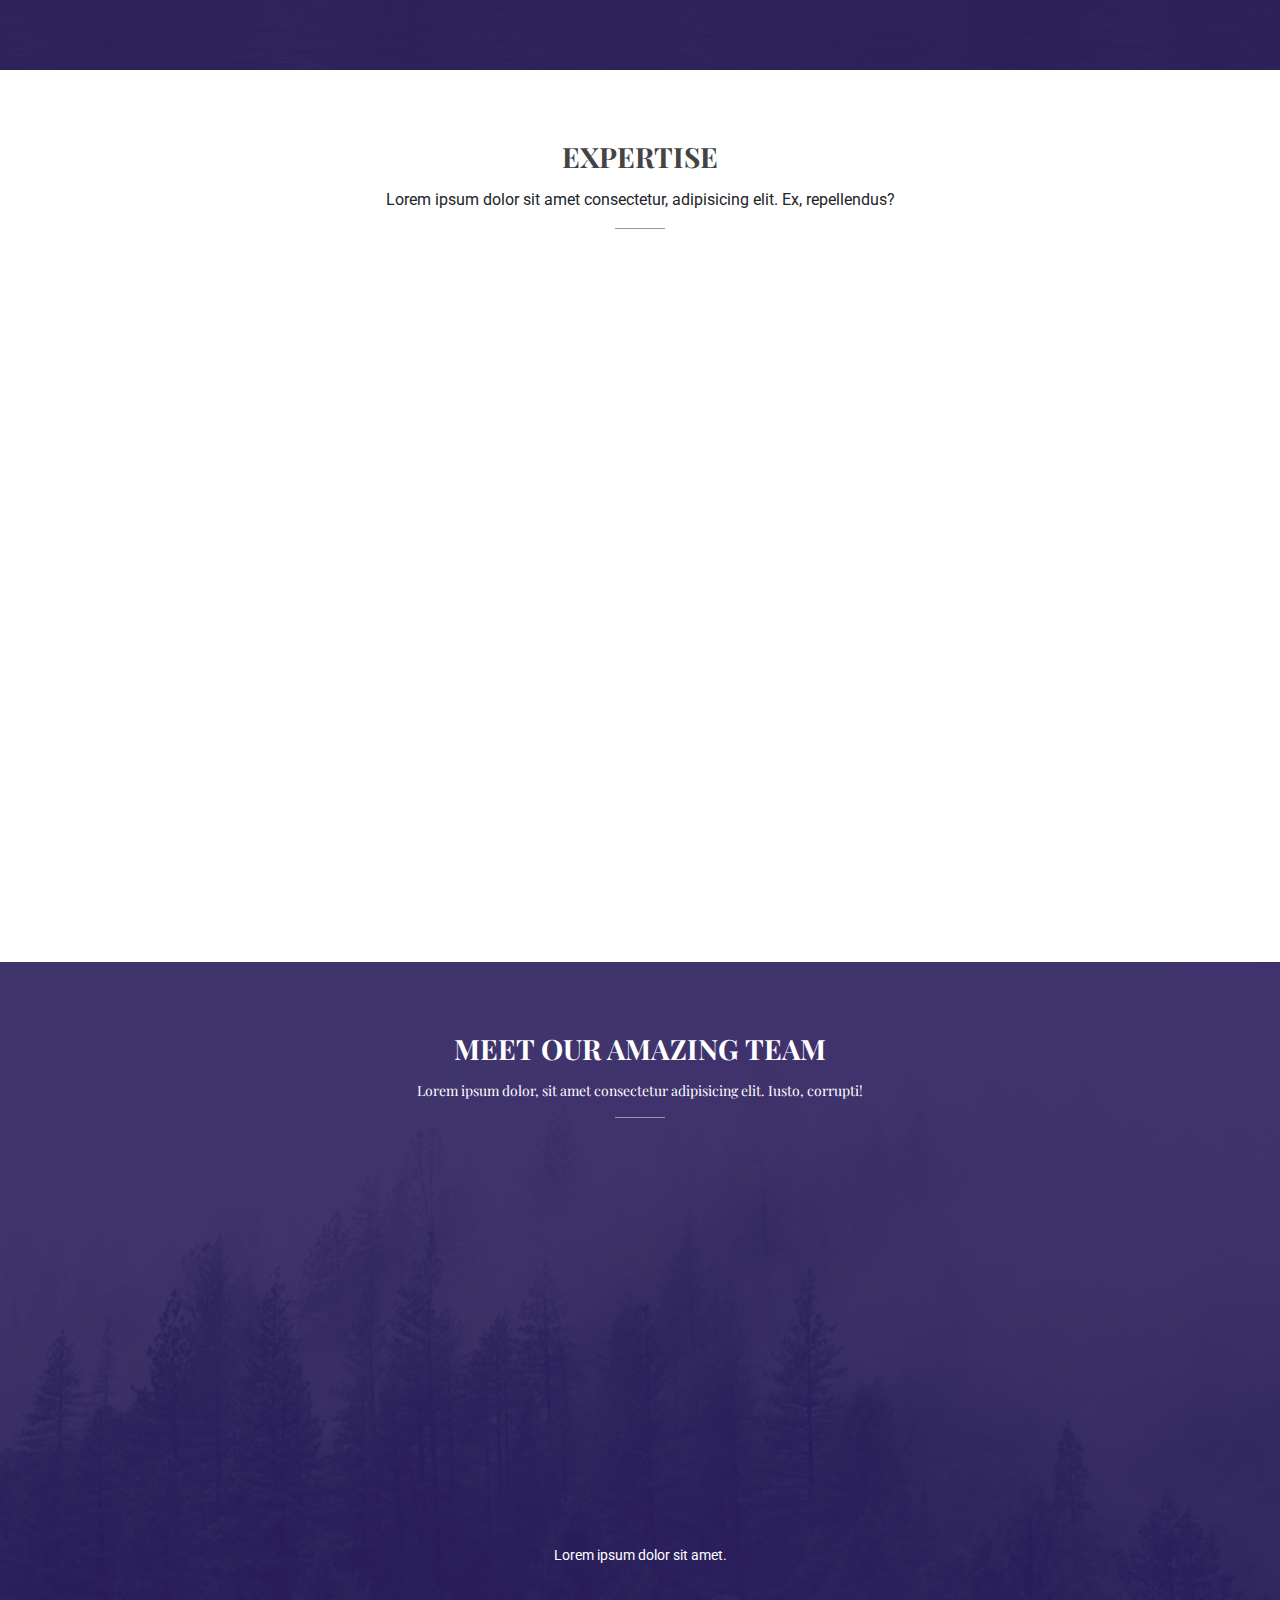
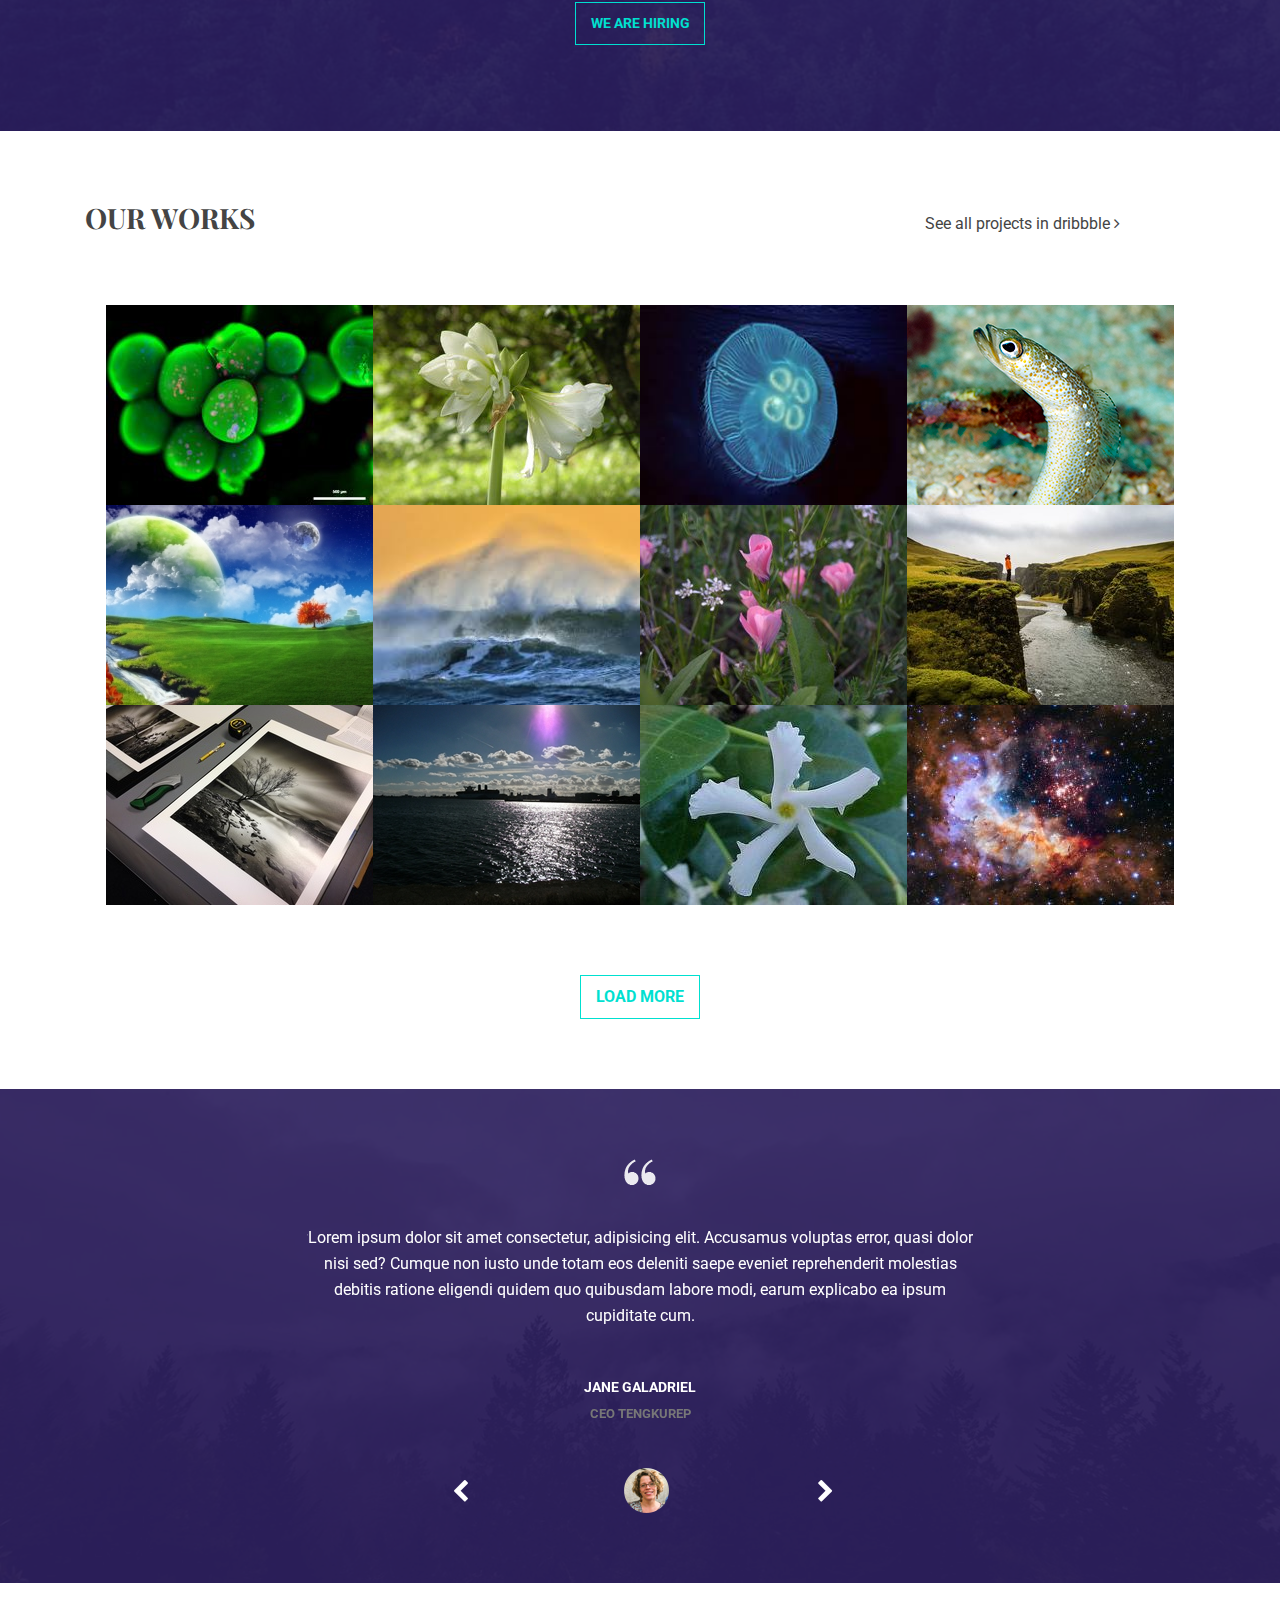
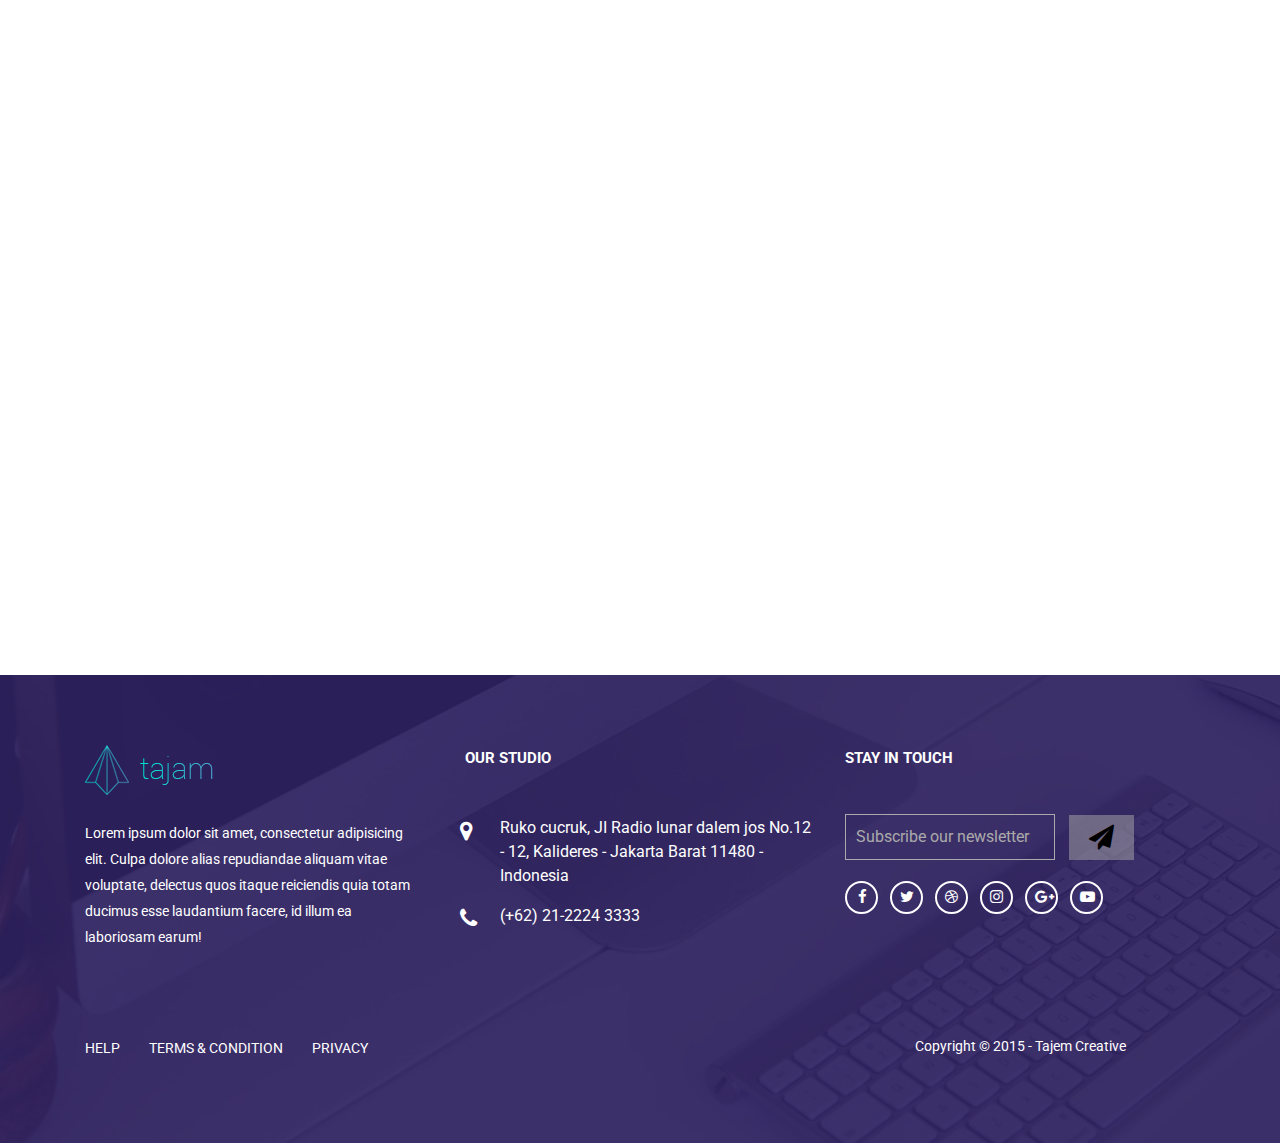
<file: tajam/index.html>
<!DOCTYPE html>
<html lang="en">
<head>
    <meta charset="UTF-8">
    <meta name="viewport" content="width=device-width, initial-scale=1.0">
    <meta http-equiv="X-UA-Compatible" content="ie=edge">
    <link href="https://fonts.googleapis.com/css?family=Playfair+Display:400,700|Roboto" rel="stylesheet">
    <link rel="stylesheet" href="css/bootstrap.min.css">
    <link rel="stylesheet" href="css/font-awesome/css/font-awesome.min.css">
    <link rel="stylesheet" href="css/animate.css">
    <!-- SLICK -->
    <link rel="stylesheet" type="text/css" href="slick/slick.css"/>
    <link rel="stylesheet" type="text/css" href="slick/slick-theme.css"/>

    <link rel="stylesheet" href="css/style.css">
    <link rel="stylesheet" href="css/media-queries.css">
    <title>tajam</title>
</head>
<body>
    <!-- HEADER -->
    <header id="header" class="header">
        <div class="container">
                <nav class="navbar navbar-expand-lg navbar-dark">
                    <button class="navbar-toggler" type="button" data-toggle="collapse" data-target="#navbarTogglerDemo03" aria-controls="navbarTogglerDemo03" aria-expanded="false" aria-label="Toggle navigation">
                        <span class="navbar-toggler-icon"></span>
                    </button>
                    <a class="navbar-brand" href="#"><img src="img/logo.png" alt="Logo"></a>
                    
                    <div class="collapse navbar-collapse" id="navbarTogglerDemo03">
                        <ul class="navbar-nav">
                            <li class="nav-item">
                                <a class="nav-link active" href="#">HOME</a>
                            </li>
                            <li class="nav-item">
                                <a class="nav-link" href="#" id="about-btn">ABOUT</a>
                            </li>
                            <li class="nav-item">
                                <a class="nav-link" href="#" id="expertise-btn">EXPERTISE</a>
                            </li>
                            <li class="nav-item">
                                <a class="nav-link" href="#" id="team-btn">TEAMS</a>
                            </li>
                            <li class="nav-item">
                                <a class="nav-link" href="#" id="works-btn">WORKS</a>
                            </li>
                            <li class="nav-item">
                                <a class="nav-link" href="#" id="feedback-btn">PEOPLE SAY</a>
                            </li>
                            <li class="nav-item">
                                <a class="nav-link" href="#" id="contact-btn">CONTACT</a>
                            </li>
                        </ul>
                        
                    </div>
                </nav>
                <div class="header-carousel text-center wow zoomIn">
                    <div>
                        <h2>we are awesome creative agency</h2>
                        <div class="stick"></div>
                        <p>Lorem ipsum dolor sit amet consectetur adipisicing elit. Eum explicabo officia, temporibus illo vel, beatae ad quas iste repellendus excepturi, delectus amet ea provident sit tempore alias cum totam similique?</p>
                        <a href="#" class="tajam-btn">learn more</a>
                    </div>
                    <div>
                        <h2>we are awesome creative agency</h2>
                        <div class="stick"></div>
                        <p>Lorem ipsum dolor sit amet consectetur adipisicing elit. Eum explicabo officia, temporibus illo vel, beatae ad quas iste repellendus excepturi, delectus amet ea provident sit tempore alias cum totam similique?</p>
                        <a href="#" class="tajam-btn">learn more</a>
                    </div>
                    <div>
                        <h2>we are awesome creative agency</h2>
                        <div class="stick"></div>
                        <p>Lorem ipsum dolor sit amet consectetur adipisicing elit. Eum explicabo officia, temporibus illo vel, beatae ad quas iste repellendus excepturi, delectus amet ea provident sit tempore alias cum totam similique?</p>
                        <a href="#" class="tajam-btn">learn more</a>
                    </div>
                    <div>
                        <h2>we are awesome creative agency</h2>
                        <div class="stick"></div>
                        <p>Lorem ipsum dolor sit amet consectetur adipisicing elit. Eum explicabo officia, temporibus illo vel, beatae ad quas iste repellendus excepturi, delectus amet ea provident sit tempore alias cum totam similique?</p>
                        <a href="#" class="tajam-btn">learn more</a>
                    </div>
                </div>
        </div>
    </header>
    <section id="story" class="story">
        <div class="container">
            <div class="row">
                <div class="col-xl-5 col-lg-5 col-md-5 col-sm-12 text-center wow fadeInLeft">
                    <div class="story-logo">
                        <img src="img/story.png" alt="Story Logo">
                    </div>
                </div>
                <div class="col-xl-7 col-lg-7 col-md-7 col-sm-12 wow fadeInRight">
                    <h3 class="section-title">our story</h3>
                    <p>Lorem ipsum dolor sit amet consectetur adipisicing elit. Soluta explicabo dolores alias et quidem corporis cumque. A sed dolore aliquam autem facilis eos saepe natus dolor. Minus nobis quia expedita!</p>
                    <p>Lorem ipsum dolor sit amet consectetur adipisicing elit. Soluta explicabo dolores alias et quidem corporis cumque. A sed dolore aliquam autem facilis eos saepe natus dolor. Minus nobis quia expedita!</p>
                    <a href="#" class="tajam-btn">learn more</a>
                </div>
            </div>
        </div>
    </section>

    <!-- STORY VIDEO -->

    <section class="story-video">
        <div class="video" style="display: none"></div>
        <div class="story-video-descr">
            <button class="story-video-btn wow zoomInUp"></button>
            <h4 class="wow zoomInUp">watch our story</h4>
        </div>
    </section>

    <!-- EXPERTISE -->
    <section id="expertise" class="expertise">
        <div class="container text-center">
            <h3 class="section-title">expertise</h3>
            <p>Lorem ipsum dolor sit amet consectetur, adipisicing elit. Ex, repellendus?</p>
            <div class="stick"></div>
            <div class="row">
                <div class="expertise-block col-xl-4 col-lg-4 col-md-6 col-sm-12 wow jackInTheBox">
                    <img src="img/expertise/webdesign.png" alt="">
                    <h5>web design & development</h5>
                    <p>This is Photoshop's version of Lorem Ipsum. Proin gravida nibh vel velit auctor aliquet Aenean.</p>
                </div>
                <div class="expertise-block col-xl-4 col-lg-4 col-md-6 col-sm-12 wow jackInTheBox">
                    <img src="img/expertise/branding.png" alt="">
                    <h5>branding identity</h5>
                    <p>This is Photoshop's version of Lorem Ipsum. Proin gravida nibh vel velit auctor aliquet Aenean.</p>
                </div>
                <div class="expertise-block col-xl-4 col-lg-4 col-md-6 col-sm-12 wow jackInTheBox">
                    <img src="img/expertise/mobile.png" alt="">
                    <h5>mobile app</h5>
                    <p>This is Photoshop's version of Lorem Ipsum. Proin gravida nibh vel velit auctor aliquet Aenean.</p>
                </div>            
                <div class="expertise-block col-xl-4 col-lg-4 col-md-6 col-sm-12 wow jackInTheBox">
                    <img src="img/expertise/seo.png" alt="">
                    <h5>search engine optimization</h5>
                    <p>This is Photoshop's version of Lorem Ipsum. Proin gravida nibh vel velit auctor aliquet Aenean.</p>
                </div>
                <div class="expertise-block col-xl-4 col-lg-4 col-md-6 col-sm-12 wow jackInTheBox">
                    <img src="img/expertise/game.png" alt="">
                    <h5>game development</h5>
                    <p>This is Photoshop's version of Lorem Ipsum. Proin gravida nibh vel velit auctor aliquet Aenean.</p>
                </div>
                <div class="expertise-block col-xl-4 col-lg-4 col-md-6 col-sm-12 wow jackInTheBox">
                    <img src="img/expertise/heart.png" alt="">
                    <h5>made with love</h5>
                    <p>This is Photoshop's version of Lorem Ipsum. Proin gravida nibh vel velit auctor aliquet Aenean.</p>
                </div>
            </div>
        </div>
    </section>
    
    <!-- TEAM -->
    <section id="team" class="team">
        <div class="container text-center">
            <h3 class="section-title">meet our amazing team</h3>
            <p>Lorem ipsum dolor, sit amet consectetur adipisicing elit. Iusto, corrupti!</p>
            <div class="stick"></div>
            <div class="row">
                <div class="col-xl-3 col-lg-3 col-md-6 col-sm-12 wow shake">
                    <figure>
                        <img src="img/team/team-1.jpg" alt="">
                        <div class="socials">
                            <a href="#"><i class="fa fa-facebook-official" aria-hidden="true"></i></a>
                            <a href="#"><i class="fa fa-twitter" aria-hidden="true"></i></a>
                            <a href="#"><i class="fa fa-google-plus" aria-hidden="true"></i></a>
                        </div>
                        <figcaption>
                            <h6>semf ucuk</h6>
                            <p>ceo & founder</p>
                        </figcaption>
                    </figure>
                </div>
                <div class="col-xl-3 col-lg-3 col-md-6 col-sm-12 wow shake">
                    <figure>
                        <img src="img/team/team-2.jpg" alt="">
                        <div class="socials">
                            <a href="#"><i class="fa fa-facebook-official" aria-hidden="true"></i></a>
                            <a href="#"><i class="fa fa-twitter" aria-hidden="true"></i></a>
                            <a href="#"><i class="fa fa-google-plus" aria-hidden="true"></i></a>
                        </div>
                        <figcaption>
                            <h6>dik adalin</h6>
                            <p>engineering</p>
                        </figcaption>
                    </figure>
                </div>
                <div class="col-xl-3 col-lg-3 col-md-6 col-sm-12 wow shake">
                    <figure>
                        <img src="img/team/team-3.jpg" alt="">
                        <div class="socials">
                            <a href="#"><i class="fa fa-facebook-official" aria-hidden="true"></i></a>
                            <a href="#"><i class="fa fa-twitter" aria-hidden="true"></i></a>
                            <a href="#"><i class="fa fa-google-plus" aria-hidden="true"></i></a>
                        </div>
                        <figcaption>
                            <h6>jeng kol</h6>
                            <p>designer</p>
                        </figcaption>
                    </figure>
                </div>
                <div class="col-xl-3 col-lg-3 col-md-6 col-sm-12 wow shake">
                    <figure>
                        <img src="img/team/team-4.jpg" alt="">
                        <div class="socials">
                            <a href="#"><i class="fa fa-facebook-official" aria-hidden="true"></i></a>
                            <a href="#"><i class="fa fa-twitter" aria-hidden="true"></i></a>
                            <a href="#"><i class="fa fa-google-plus" aria-hidden="true"></i></a>
                        </div>
                        <figcaption>
                            <h6>pet romak</h6>
                            <p>marketing</p>
                        </figcaption>
                    </figure>
                </div>
            </div>
            <div class="row">
                <p>Lorem ipsum dolor sit amet.</p>
                <p><a href="" class="tajam-btn">we are hiring</a></p>
            </div>
        </div>
    </section>

    <!-- WORKS -->
    <section id="works" class="works">
        <div class="container">
            <h3 class="section-title">OUR WORKS</h3>
            <a href="#">See all projects in dribbble <i class="fa fa-angle-right" aria-hidden="true"></i></a>
        </div>
        <div class="works-images text-center">
            <img src="img/works/works-1.jpg" alt=""><!--
            --><img src="img/works/works-2.jpg" alt=""><!--
            --><img src="img/works/works-3.jpg" alt=""><!--
            --><img src="img/works/works-4.jpg" alt=""><!--
            --><img src="img/works/works-5.jpg" alt=""><!--
            --><img src="img/works/works-6.jpg" alt=""><!--
            --><img src="img/works/works-7.jpg" alt=""><!--
            --><img src="img/works/works-8.jpg" alt=""><!--
            --><img src="img/works/works-9.jpg" alt=""><!--
            --><img src="img/works/works-10.jpg" alt=""><!--
            --><img src="img/works/works-11.jpg" alt=""><!--
            --><img src="img/works/works-12.jpg" alt="">
        </div>
        <button class="tajam-btn">load more</button>
    </section>

    <!-- FEEDBACK -->
    <section id="feedback" class="feedback">
        <div class="container">
            <div class="feedback-carousel text-center">
                <div class="feedback-carousel_item">
                    <img src="img/quote.png" alt="Quote">
                    <p>Lorem ipsum dolor sit amet consectetur, adipisicing elit. Accusamus voluptas error, quasi dolor nisi sed? Cumque non iusto unde totam eos deleniti saepe eveniet reprehenderit molestias debitis ratione eligendi quidem quo quibusdam labore modi, earum explicabo ea ipsum cupiditate cum.</p>
                    <h5>jane galadriel</h5>
                    <p>ceo tengkurep</p>
                    <img src="img/people/people-1.png" alt="People">
                </div>
                <div class="feedback-carousel_item">
                    <img src="img/quote.png" alt="Quote">
                    <p>Lorem ipsum dolor sit amet consectetur, adipisicing elit. Accusamus voluptas error, quasi dolor nisi sed? Cumque non iusto unde totam eos deleniti saepe eveniet reprehenderit molestias debitis ratione eligendi quidem quo quibusdam labore modi, earum explicabo ea ipsum cupiditate cum.</p>
                    <h5>jane galadriel</h5>
                    <p>ceo tengkurep</p>
                    <img src="img/people/people-2.png" alt="People">
                </div>
                <div class="feedback-carousel_item">
                    <img src="img/quote.png" alt="Quote">
                    <p>Lorem ipsum dolor sit amet consectetur, adipisicing elit. Accusamus voluptas error, quasi dolor nisi sed? Cumque non iusto unde totam eos deleniti saepe eveniet reprehenderit molestias debitis ratione eligendi quidem quo quibusdam labore modi, earum explicabo ea ipsum cupiditate cum.</p>
                    <h5>jane galadriel</h5>
                    <p>ceo tengkurep</p>
                    <img src="img/people/people-3.png" alt="People">
                </div>
                <div class="feedback-carousel_item">
                    <img src="img/quote.png" alt="Quote">
                    <p>Lorem ipsum dolor sit amet consectetur, adipisicing elit. Accusamus voluptas error, quasi dolor nisi sed? Cumque non iusto unde totam eos deleniti saepe eveniet reprehenderit molestias debitis ratione eligendi quidem quo quibusdam labore modi, earum explicabo ea ipsum cupiditate cum.</p>
                    <h5>jane galadriel</h5>
                    <p>ceo tengkurep</p>
                    <img src="img/people/people-4.png" alt="People">
                </div>
                <div class="feedback-carousel_item">
                    <img src="img/quote.png" alt="Quote">
                    <p>Lorem ipsum dolor sit amet consectetur, adipisicing elit. Accusamus voluptas error, quasi dolor nisi sed? Cumque non iusto unde totam eos deleniti saepe eveniet reprehenderit molestias debitis ratione eligendi quidem quo quibusdam labore modi, earum explicabo ea ipsum cupiditate cum.</p>
                    <h5>jane galadriel</h5>
                    <p>ceo tengkurep</p>
                    <img src="img/people/people-5.png" alt="People">
                </div>
            </div>
        </div>
    </section>

    <!-- CONTACT -->
    <section id="contact" class="contact">
        <div class="container">
            <div class="row">
                <div class="col-xl-7 col-lg-7 col-md-12 col-sm-12 wow jackInTheBox">
                    <h3 class="section-title">give us a good news</h3>
                    <form class="contact-form">
                        <input type="text" placeholder="Name" maxlength="25" required>
                        <input type="email" placeholder="Email" maxlength="30" required>
                        <input type="text" placeholder="Subject" maxlength="40" required>
                        <textarea placeholder="Your Message" maxlength="300"></textarea>
                        <button class="tajam-btn">SUBMIT</button>
                    </form>
                </div>
                <div class="col-xl-5 col-lg-5 col-md-12 col-sm-12 wow jackInTheBox">
                    <h3 class="section-title">our happy client</h3>
                    <div class="row brands">
                        <div class="col-xl-6 col-lg-6 col-sm-6 col-sm-6">
                            <img src="img/client/zara.svg" alt="">
                            <img src="img/client/barneys.svg" alt="">
                            <img src="img/client/calvin-klein.svg" alt="">
                            <img src="img/client/converse.svg" alt="">
                            <img src="img/client/levis.svg" alt="">
                        </div>
                        <div class="col-xl-6 col-lg-6 col-sm-6 col-sm-6">
                            <img src="img/client/mango.svg" alt="">
                            <img src="img/client/gucci.svg" alt="">
                            <img src="img/client/nike.svg" alt="">
                            <img src="img/client/puma.svg" alt="">
                            <img src="img/client/billabong.svg" alt="">
                        </div>
                    </div>
                </div>
            </div>
        </div>
    </section>
    
    <!-- FOOTER -->
    <footer id="#footer" class="footer">
        <div class="container">
            <div class="row">
                <div class="col-xl-4 col-lg-4 col-md-12 col-sm-12">
                    <img src="img/logo.png" alt="Logo" class="logo">
                    <p>Lorem ipsum dolor sit amet, consectetur adipisicing elit. Culpa dolore alias repudiandae aliquam vitae voluptate, delectus quos itaque reiciendis quia totam ducimus esse laudantium facere, id illum ea laboriosam earum!</p>
                </div>
                <div class="col-xl-4 col-lg-4 col-md-12 col-sm-12">
                    <h5>our studio</h5>
                    <p class="address"><i class="fa fa-map-marker" aria-hidden="true"></i> Ruko cucruk, JI Radio lunar dalem jos No.12 - 12, Kalideres - Jakarta Barat 11480 - Indonesia</p>
                    <p class="phone"><a href="#"><i class="fa fa-phone" aria-hidden="true"></i> (+62) 21-2224 3333</a></p>
                </div>
                <div class="col-xl-4 col-lg-4 col-md-12 col-sm-12">
                    <h5>stay in touch</h5>
                    <form>
                        <input type="text" placeholder="Subscribe our newsletter" maxlength="20">
                        <button><i class="fa fa-paper-plane" aria-hidden="true"></i></button>
                    </form>
                    <div class="socials">
                        <p><a href="#" targer="_blank"><i class="fa fa-facebook" aria-hidden="true"></i></a></p>
                        <p><a href="#" targer="_blank"><i class="fa fa-twitter" aria-hidden="true"></i></a></p>
                        <p><a href="#" targer="_blank"><i class="fa fa-dribbble" aria-hidden="true"></i></a></p>
                        <p><a href="#" targer="_blank"><i class="fa fa-instagram" aria-hidden="true"></i></a></p>
                        <p><a href="#" targer="_blank"><i class="fa fa-google-plus" aria-hidden="true"></i></a></p>
                        <p><a href="#" targer="_blank"><i class="fa fa-youtube-play" aria-hidden="true"></i></a></p>
                    </div>
                </div>
            </div>
            <div class="row d-flex justify-content-between">
                <div class="col-xl-4 col-lg-4 col-md-12 col-sm-12">
                    <div class="help">
                        <a href="#" target="_blank">HELP</a>
                        <a href="#" target="_blank">TERMS & CONDITION</a>
                        <a href="#" target="_blank">PRIVACY</a>
                    </div>
                </div>
                <div class="col-xl-4 col-lg-4 col-md-12 col-sm-12">
                    <p>Copyright &copy; 2015 - Tajem Creative</p>
                </div>
            </div>
        </div>
    </footer>

    <!-- BUTTON UP -->
    <button id="scroll" style="display: none;"><i class="fa fa-chevron-circle-up" aria-hidden="true"></i></button>
    
    <script src="https://cdnjs.cloudflare.com/ajax/libs/jquery/3.3.1/jquery.min.js"></script>
    <script src="js/wow.min.js"></script>
    <script src="js/bootstrap.min.js"></script>
    <!-- SLICK -->    
    <script type="text/javascript" src="slick/slick.min.js"></script>

    <script src="js/tajam.js"></script>    
</body>
</html>
</file>
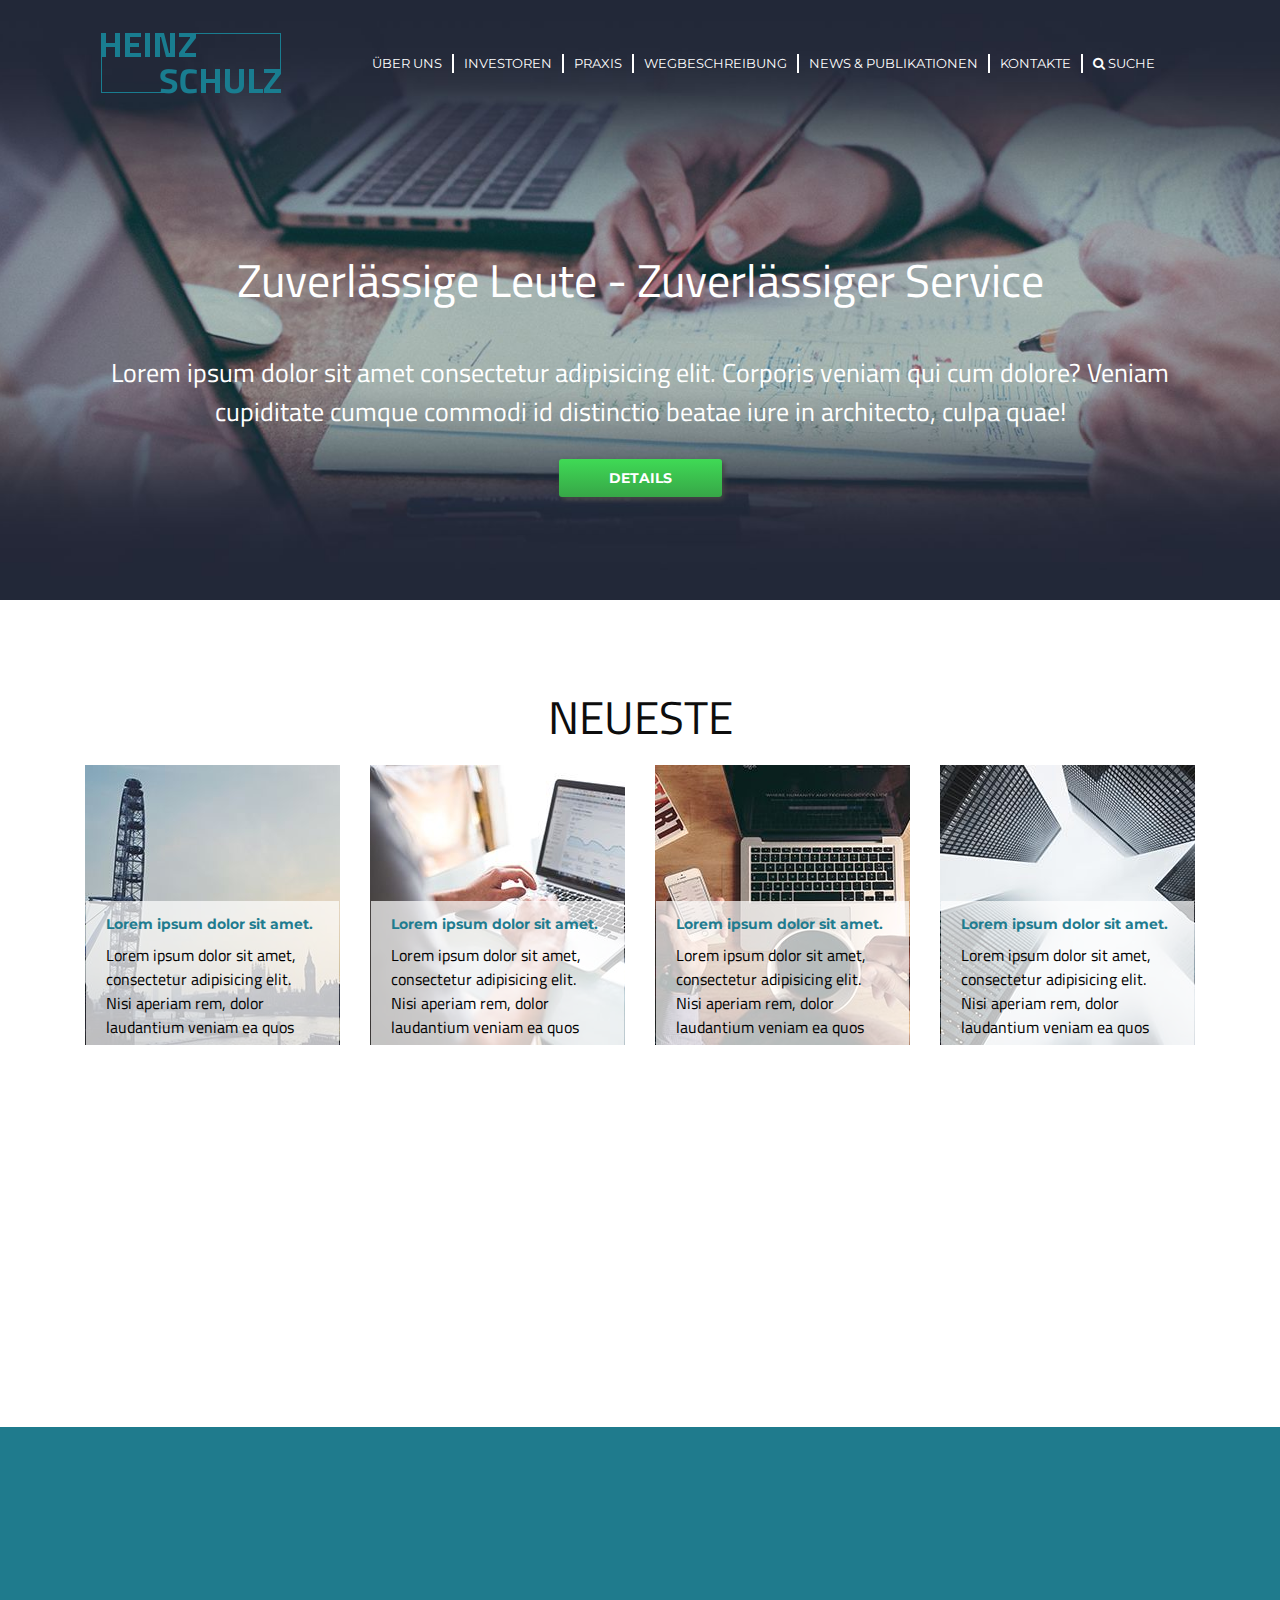
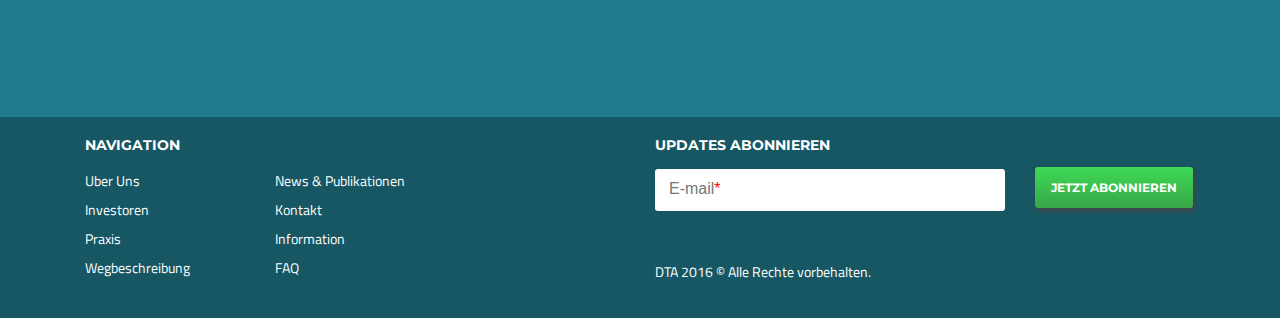
<file: test/index.html>
<!DOCTYPE html>
<html lang="en">
<head>
    <meta charset="UTF-8">
    <meta name="viewport" content="width=device-width, initial-scale=1.0">
    <meta http-equiv="X-UA-Compatible" content="ie=edge">
    <title>Test</title>
    <link href="https://fonts.googleapis.com/css?family=Montserrat:400,700|Titillium+Web" rel="stylesheet">
    <link rel="stylesheet" href="css/bootstrap.min.css">
    <link rel="stylesheet" href="css/font-awesome/css/font-awesome.min.css">
    <link rel="stylesheet" href="css/animate.css">
    <link rel="stylesheet" href="css/style.css">
    <link rel="stylesheet" href="css/media-query.css">
</head>
<body>
    <header id="header" class="header">
        <div class="container text-center">
            <nav class="navbar navbar-expand-lg navbar-light">
                <a class="navbar-brand" href="#"><img src="img/logo.png" alt="Logo"></a>
                <button class="navbar-toggler" type="button" data-toggle="collapse" data-target="#navbarNavDropdown" aria-controls="navbarNavDropdown" aria-expanded="false" aria-label="Toggle navigation">
                  <span class="fa fa-bars navbar-toggler-icon"></span>
                </button>
                <div class="collapse navbar-collapse" id="navbarNavDropdown">
                  <ul class="navbar-nav">
                    <li class="nav-item">
                      <a class="nav-link" href="#">über uns</a>
                    </li>
                    <li class="nav-item">
                      <a class="nav-link" href="#">Investoren</a>
                    </li>
                    <li class="nav-item praxis">
                      <a class="nav-link praxis-link" href="#">Praxis</a>
                      <ul class="praxis-sub-menu">
                          <li><a href="#">Uber Uns</a></li>
                          <li><a href="#">Investoren</a></li>
                          <li><a href="#">Praxis</a></li>
                          <li><a href="#">Wegbeschreibung</a></li>
                          <li><a href="#">News & Publikationen</a></li>
                          <li><a href="#">Kontakt</a></li>
                          <li><a href="#">Information</a></li>
                          <li><a href="#">FAQ</a></li>
                      </ul>
                    </li>
                    <li class="nav-item">
                      <a class="nav-link" href="#">Wegbeschreibung</a>
                    </li>
                    <li class="nav-item">
                        <a class="nav-link" href="#">News & Publikationen</a>
                    </li>
                    <li class="nav-item">
                        <a class="nav-link" href="#">Kontakte</a>
                    </li>
                    <li class="nav-item">
                        <a class="nav-link" href="#"><i class="fa fa-search" aria-hidden="true"></i> Suche</a>
                    </li>
                  </ul>
                </div>
            </nav>
            <h1 class="wow bounceIn">Zuverlässige Leute - Zuverlässiger Service</h1>
            <p class="header-descr wow fadeIn">Lorem ipsum dolor sit amet consectetur adipisicing elit. Corporis veniam qui cum dolore? Veniam cupiditate cumque commodi id distinctio beatae iure in architecto, culpa quae!</p>
            <a href="#" class="button">details</a>
        </div>
    </header>
    <section class="news">
        <div class="container text-center">
            <h2>NEUESTE</h2>
            <div class="row">
                <div class="col-xl-3 col-lg-6 col-md-6 col-sm-12 wow fadeInLeft">
                    <figure>
                        <img src="img/news/new1.jpg" alt="">
                        <figcaption class="text-left">
                            <h6>Lorem ipsum dolor sit amet.</h6>
                            <p>Lorem ipsum dolor sit amet, consectetur adipisicing elit. Nisi aperiam rem, dolor laudantium veniam ea quos temporibus fugit pariatur. Ipsam impedit optio ea voluptates, natus illum? Id, eveniet omnis! Deserunt.</p>
                            <a href="#" class="button">lesen fortsetzung</a>
                        </figcaption>
                    </figure>
                </div>
                <div class="col-xl-3 col-lg-6 col-md-6 col-sm-12 wow fadeInLeft">
                    <figure>
                        <img src="img/news/new2.jpg" alt="">
                        <figcaption class="text-left">
                            <h6>Lorem ipsum dolor sit amet.</h6>
                            <p>Lorem ipsum dolor sit amet, consectetur adipisicing elit. Nisi aperiam rem, dolor laudantium veniam ea quos temporibus fugit pariatur. Ipsam impedit optio ea voluptates, natus illum? Id, eveniet omnis! Deserunt.</p>
                            <a href="#" class="button">lesen fortsetzung</a>
                        </figcaption>
                    </figure>
                </div>
                <div class="col-xl-3 col-lg-6 col-md-6 col-sm-12 wow fadeInRight">
                    <figure>
                        <img src="img/news/new3.jpg" alt="">
                        <figcaption class="text-left">
                            <h6>Lorem ipsum dolor sit amet.</h6>
                            <p>Lorem ipsum dolor sit amet, consectetur adipisicing elit. Nisi aperiam rem, dolor laudantium veniam ea quos temporibus fugit pariatur. Ipsam impedit optio ea voluptates, natus illum? Id, eveniet omnis! Deserunt.</p>
                            <a href="#" class="button">lesen fortsetzung</a>
                        </figcaption>
                    </figure>
                </div>
                <div class="col-xl-3 col-lg-6 col-md-6 col-sm-12 wow fadeInRight">
                    <figure>
                        <img src="img/news/new4.jpg" alt="">
                        <figcaption class="text-left">
                            <h6>Lorem ipsum dolor sit amet.</h6>
                            <p>Lorem ipsum dolor sit amet, consectetur adipisicing elit. Nisi aperiam rem, dolor laudantium veniam ea quos temporibus fugit pariatur. Ipsam impedit optio ea voluptates, natus illum? Id, eveniet omnis! Deserunt.</p>
                            <a href="#" class="button">lesen fortsetzung</a>
                        </figcaption>
                    </figure>
                </div>
            </div>
            <div class="row">
                <div class="col-xl-3 col-lg-6 col-md-6 col-sm-12 wow fadeInLeft">
                    <figure>
                        <img src="img/news/new5.jpg" alt="">
                        <figcaption class="text-left">
                            <h6>Lorem ipsum dolor sit amet.</h6>
                            <p>Lorem ipsum dolor sit amet, consectetur adipisicing elit. Nisi aperiam rem, dolor laudantium veniam ea quos temporibus fugit pariatur. Ipsam impedit optio ea voluptates, natus illum? Id, eveniet omnis! Deserunt.</p>
                            <a href="#" class="button">lesen fortsetzung</a>
                        </figcaption>
                    </figure>
                </div>
                <div class="col-xl-3 col-lg-6 col-md-6 col-sm-12 wow fadeInLeft">
                    <figure>
                        <img src="img/news/new6.jpg" alt="">
                        <figcaption class="text-left">
                            <h6>Lorem ipsum dolor sit amet.</h6>
                            <p>Lorem ipsum dolor sit amet, consectetur adipisicing elit. Nisi aperiam rem, dolor laudantium veniam ea quos temporibus fugit pariatur. Ipsam impedit optio ea voluptates, natus illum? Id, eveniet omnis! Deserunt.</p>
                            <a href="#" class="button">lesen fortsetzung</a>
                        </figcaption>
                    </figure>
                </div>
                <div class="col-xl-3 col-lg-6 col-md-6 col-sm-12 wow fadeInRight">
                    <figure>
                        <img src="img/news/new7.jpg" alt="">
                        <figcaption class="text-left">
                            <h6>Lorem ipsum dolor sit amet.</h6>
                            <p>Lorem ipsum dolor sit amet, consectetur adipisicing elit. Nisi aperiam rem, dolor laudantium veniam ea quos temporibus fugit pariatur. Ipsam impedit optio ea voluptates, natus illum? Id, eveniet omnis! Deserunt.</p>
                            <a href="#" class="button">lesen fortsetzung</a>
                        </figcaption>
                    </figure>
                </div>
                <div class="col-xl-3 col-lg-6 col-md-6 col-sm-12 wow fadeInRight">
                    <figure>
                        <img src="img/news/new8.jpg" alt="">
                        <figcaption class="text-left">
                            <h6>Lorem ipsum dolor sit amet.</h6>
                            <p>Lorem ipsum dolor sit amet, consectetur adipisicing elit. Nisi aperiam rem, dolor laudantium veniam ea quos temporibus fugit pariatur. Ipsam impedit optio ea voluptates, natus illum? Id, eveniet omnis! Deserunt.</p>
                            <a href="#" class="button">lesen fortsetzung</a>
                        </figcaption>
                    </figure>
                </div>
            </div>
        </div>
    </section>
    <section class="contact" id="contact">
        <div class="container wow slideInDown">
            <h3>Kontaktieren Sie uns</h3>
            <form action="">
                <div class="row" style="margin-bottom: 20px;">
                    <div class="col-xl-6 col-lg-6 col-md-12 col-sm-12">
                            <div class="input-placeholder">
                                <input type="text" maxlength="25" required>
                                <div class="placeholder">
                                    Ihr Name<span>*</span>
                                </div>
                            </div>
                    </div>
                    <div class="col-xl-6 col-lg-6 col-md-12 col-sm-12">
                        <input type="text" placeholder="Ihre Nachricht">
                    </div>
                </div>
                <div class="row">
                    <div class="col-xl-6 col-lg-6 col-md-12 col-sm-12">
                        <div class="input-placeholder">
                            <input type="text" maxlength="50" required>
                            <div class="placeholder">
                                Thema<span>*</span>
                            </div>
                        </div>
                    </div>
                    <div class="col-xl-6 col-lg-6 col-md-12 col-sm-12">
                        <div class="row">
                            <div class="col-xl-8 col-lg-8 col-md-12 col-sm-12">
                                <p>Lorem ipsum dolor sit amet consectetur adipisicing elit. Mollitia quisquam hic ad ut.</p>
                            </div>
                            <div class="col-xl-4 col-lg-4 col-md-12 col-sm-12">
                                <a href="#" class="button">senden</a>
                            </div>
                        </div>
                    </div>
                </div>
            </form>
        </div>
    </section>
    <footer id="footer" class="footer">
        <div class="container">
            <div class="row">
                <div class="col-xl-6 col-lg-6 col-md-12 col-sm-12">
                    <h5>navigation</h5>
                    <div class="row navigation">
                        <div class="col-xl-4 col-lg-4 col-md-6 col-sm-12">
                            <p><a href="#">Uber Uns</a></p>
                            <p><a href="#">Investoren</a></p>
                            <p><a href="#">Praxis</a></p>
                            <p><a href="#">Wegbeschreibung</a></p>
                        </div>
                        <div class="col-xl-4 col-lg-4 col-md-6 col-sm-12">
                            <p><a href="#">News & Publikationen</a></p>
                            <p><a href="#">Kontakt</a></p>
                            <p><a href="#">Information</a></p>
                            <p><a href="#">FAQ</a></p>
                        </div>
                    </div>
                </div>
                <div class="col-xl-6 col-lg-6 col-md-12 col-sm-12">
                    <h5>Updates abonnieren</h5>
                    <form action="">
                        <div class="row">
                            <div class="col-xl-8 col-lg-7">
                                <div class="input-placeholder">
                                    <input type="text" required>
                                    <div class="placeholder">
                                        E-mail<span>*</span>
                                    </div>
                                </div>
                            </div>
                            <div class="col-xl-4 col-lg-5 button-block">
                                <a href="#" class="button">jetzt abonnieren</a>
                            </div>
                        </div>
                    </form>
                    <div class="row created-by">
                        <p>DTA 2016 © Alle Rechte vorbehalten.</p>
                    </div>
                </div>
            </div>
        </div>
    </footer>
    <script src="https://cdnjs.cloudflare.com/ajax/libs/jquery/3.3.1/jquery.min.js"></script>
    <script src="js/bootstrap.min.js"></script>
    <script src="js/wow.min.js"></script>
    <script src="js/test.js"></script>
</body>
</html>
</file>
<file: Elf/css/style.css>
body {
  background-color: #F1010C;
}

.bsm-elf {
  margin-top: 75px;
  margin-left: calc(50% - ((150px * 1.5) / 2));
  position: relative;
}
.bsm-elf-hat {
  background-color: #00733D;
  width: 225px;
  height: 150px;
  border-radius: 50%;
  position: relative;
}
.bsm-elf-hat-tail {
  width: 225px;
  height: 100px;
  border-radius: 50%;
  position: absolute;
  top: 33.3333333333px;
  right: -42.8571428571px;
  box-shadow: 15px 37.5px 0 0 #00733D;
  transform: rotate(180deg);
  z-index: -1;
}
.bsm-elf-hat-tail-circle {
  width: 30px;
  height: 30px;
  background-color: #fff;
  border-radius: 50%;
  position: absolute;
  top: 60px;
  left: 0;
}
.bsm-elf-hat-rope {
  width: 231px;
  height: 15px;
  top: 67.5px;
  left: -3px;
  background-color: #fff;
  border-radius: 7.5px;
  position: absolute;
}
.bsm-elf-face {
  width: 225px;
  height: 120px;
  background-color: #f7d9a8;
  border-radius: 15px 15px 50% 50%;
  position: absolute;
  top: 82.5px;
}
.bsm-elf-face-hair {
  position: relative;
}
.bsm-elf-face-hair-triangle {
  width: 0;
  height: 0;
  position: absolute;
  border-left: 6.75px solid transparent;
  border-right: 6.75px solid transparent;
  border-top: 15px solid #e2ad26;
}
.bsm-elf-face-hair-triangle:nth-child(1) {
  left: 13.2px;
}
.bsm-elf-face-hair-triangle:nth-child(2) {
  left: 26.4px;
}
.bsm-elf-face-hair-triangle:nth-child(3) {
  left: 39.6px;
}
.bsm-elf-face-hair-triangle:nth-child(4) {
  left: 52.8px;
}
.bsm-elf-face-hair-triangle:nth-child(5) {
  left: 66px;
}
.bsm-elf-face-hair-triangle:nth-child(6) {
  left: 79.2px;
}
.bsm-elf-face-hair-triangle:nth-child(7) {
  left: 92.4px;
}
.bsm-elf-face-hair-triangle:nth-child(8) {
  left: 105.6px;
}
.bsm-elf-face-hair-triangle:nth-child(9) {
  left: 118.8px;
}
.bsm-elf-face-hair-triangle:nth-child(10) {
  left: 132px;
}
.bsm-elf-face-hair-triangle:nth-child(11) {
  left: 145.2px;
}
.bsm-elf-face-hair-triangle:nth-child(12) {
  left: 158.4px;
}
.bsm-elf-face-hair-triangle:nth-child(13) {
  left: 171.6px;
}
.bsm-elf-face-hair-triangle:nth-child(14) {
  left: 184.8px;
}
.bsm-elf-face-hair-triangle:nth-child(15) {
  left: 198px;
}
.bsm-elf-face-hair-triangle:nth-child(16) {
  left: 211.2px;
}
.bsm-elf-face-eyes {
  position: relative;
}
.bsm-elf-face-eyes-left, .bsm-elf-face-eyes-right {
  background-color: #000;
  width: 12px;
  height: 12px;
  position: absolute;
  border-radius: 50%;
  top: 22.5px;
  z-index: 1;
}
.bsm-elf-face-eyes-left {
  left: calc(50% - 150px * 0.2);
}
.bsm-elf-face-eyes-right {
  right: calc(50% - 150px * 0.2);
}
.bsm-elf-face-nose {
  position: absolute;
  width: 36px;
  height: 30px;
  border: 0.3px solid #F1010C;
  border-radius: 50%;
  top: 37.5px;
  left: calc(50% - 150px * 0.12);
}
.bsm-elf-face-cheek {
  position: relative;
}
.bsm-elf-face-cheek-left, .bsm-elf-face-cheek-right {
  width: 30px;
  height: 30px;
  background-color: #FDCAE9;
  border-radius: 50%;
  position: absolute;
  top: 37.5px;
  z-index: 1;
}
.bsm-elf-face-cheek-left {
  left: 45px;
}
.bsm-elf-face-cheek-right {
  right: 45px;
}
.bsm-elf-face-smile {
  position: absolute;
  width: 120px;
  height: 75px;
  border: 1.5px solid #F1010C;
  border-radius: 50%;
  border-top: transparent;
  border-right-color: #f7d9a8;
  border-left-color: #f7d9a8;
  top: 22.5px;
  left: calc(50% - 150px * 0.4);
}
.bsm-elf-face-smile::before, .bsm-elf-face-smile::after {
  content: "";
  position: absolute;
  width: 10.5px;
  height: 1.5px;
  background-color: #F1010C;
}
.bsm-elf-face-smile::before {
  transform: rotate(-45deg);
  bottom: 12px;
  left: 7.5px;
}
.bsm-elf-face-smile::after {
  transform: rotate(45deg);
  bottom: 12px;
  right: 7.5px;
}
.bsm-elf-face-ear {
  position: relative;
}
.bsm-elf-face-ear-left {
  position: absolute;
  background-color: #f7d9a8;
  text-align: left;
  transform: rotate(-105deg) skewX(-30deg) scale(1, 0.866);
  left: -30px;
  top: 15px;
}
.bsm-elf-face-ear-left::before, .bsm-elf-face-ear-left::after {
  content: "";
  position: absolute;
  background-color: inherit;
}
.bsm-elf-face-ear-left, .bsm-elf-face-ear-left::before, .bsm-elf-face-ear-left::after {
  width: 36px;
  height: 36px;
  border-top-right-radius: 30%;
}
.bsm-elf-face-ear-left::before {
  transform: rotate(-135deg) skewX(-45deg) scale(1.414, 0.707) translate(0, -50%);
}
.bsm-elf-face-ear-left::after {
  transform: rotate(135deg) skewY(-45deg) scale(0.707, 1.414) translate(50%);
}
.bsm-elf-face-ear-right {
  position: absolute;
  background-color: #f7d9a8;
  text-align: left;
  transform: rotate(-15deg) skewX(-30deg) scale(1, 0.866);
  right: -30px;
  top: 15px;
}
.bsm-elf-face-ear-right::before, .bsm-elf-face-ear-right::after {
  content: "";
  position: absolute;
  background-color: inherit;
}
.bsm-elf-face-ear-right, .bsm-elf-face-ear-right::before, .bsm-elf-face-ear-right::after {
  width: 36px;
  height: 36px;
  border-top-right-radius: 30%;
}
.bsm-elf-face-ear-right::before {
  transform: rotate(-135deg) skewX(-45deg) scale(1.414, 0.707) translate(0, -50%);
}
.bsm-elf-face-ear-right::after {
  transform: rotate(135deg) skewY(-45deg) scale(0.707, 1.414) translate(50%);
}
.bsm-elf-face-comforter {
  background: #00733D;
  width: 165px;
  height: 165px;
  position: absolute;
  text-align: center;
  z-index: -1;
  left: calc(50% - 150px * 0.55);
}
.bsm-elf-face-comforter::before {
  content: "";
  position: absolute;
  top: 0;
  left: 0;
  height: 165px;
  width: 165px;
  background: #00733D;
  transform: rotate(135deg);
}

/*# sourceMappingURL=style.css.map */
</file>
<file: Gift/css/style.css>
* {
  margin: 0;
  padding: 0;
}

#bsm-gift-box {
  width: 128px;
  height: 128px;
  margin-top: 200px;
  margin-left: 50%;
  transform: translateX(-50%);
}
#bsm-gift-box .bsm-gift {
  position: relative;
}
#bsm-gift-box .bsm-gift-bow {
  margin: 0 auto;
  height: 32px;
  position: relative;
}
#bsm-gift-box .bsm-gift-bow-left {
  overflow: hidden;
  position: absolute;
  left: calc(50% - (128px / 4) - (128px * 0.075));
  width: 32px;
  height: inherit;
}
#bsm-gift-box .bsm-gift-bow-left-horizontal {
  position: absolute;
  width: 0;
  height: 0;
  bottom: 0;
  left: 0;
  border-top: 16px solid transparent;
  border-left: 32px solid #f93961;
}
#bsm-gift-box .bsm-gift-bow-left-rectangle {
  background-color: #F70839;
  position: absolute;
  top: 10.112px;
  left: -14.08px;
  width: 44.8px;
  height: 12.8px;
  transform: rotate(-45deg);
  z-index: -1;
}
#bsm-gift-box .bsm-gift-bow-left-verticle {
  position: absolute;
  width: 0;
  height: 0;
  top: 0;
  right: 0;
  border-left: 16px solid transparent;
  border-top: 32px solid #f93961;
}
#bsm-gift-box .bsm-gift-bow-right {
  overflow: hidden;
  position: absolute;
  right: calc(50% - (128px / 4) - (128px * 0.075));
  width: 32px;
  height: inherit;
  transform: rotateY(180deg);
}
#bsm-gift-box .bsm-gift-bow-right-horizontal {
  position: absolute;
  width: 0;
  height: 0;
  bottom: 0;
  left: 0;
  border-top: 16px solid transparent;
  border-left: 32px solid #f93961;
}
#bsm-gift-box .bsm-gift-bow-right-rectangle {
  background-color: #F70839;
  position: absolute;
  top: 10.112px;
  left: -14.08px;
  width: 44.8px;
  height: 12.8px;
  transform: rotate(-45deg);
  z-index: -1;
}
#bsm-gift-box .bsm-gift-bow-right-verticle {
  position: absolute;
  width: 0;
  height: 0;
  top: 0;
  right: 0;
  border-left: 16px solid transparent;
  border-top: 32px solid #f93961;
}
#bsm-gift-box .bsm-gift-bow-middle {
  left: calc(50% - (128px * 0.15) / 2);
  bottom: 0;
  position: absolute;
  background-color: #F70839;
  width: 19.2px;
  height: 5.12px;
}
#bsm-gift-box .bsm-gift-cover {
  margin: 0 auto;
  width: 108.8px;
  height: 19.2px;
  background-color: #FFCC00;
  position: relative;
  box-shadow: inset 0px 1.92px 0px 0px #ffa970;
}
#bsm-gift-box .bsm-gift-cover::before {
  content: "";
  height: 19.2px;
  width: 19.2px;
  position: absolute;
  bottom: 0;
  left: calc(50% - (128px * 0.15) / 2);
  background-color: #f93961;
  z-index: 1;
}
#bsm-gift-box .bsm-gift-box {
  margin: 0 auto;
  width: 102.4px;
  height: 76.8px;
  background-color: #ff6c0a;
  position: relative;
  box-shadow: inset 0px 1.92px 0px 0px rgba(0, 0, 0, 0.3);
}
#bsm-gift-box .bsm-gift-box::before {
  content: "";
  height: 100%;
  width: 19.2px;
  position: absolute;
  top: 0;
  left: calc(50% - (128px * 0.15) / 2);
  background-color: #f93961;
  box-shadow: inset 0px 1.92px 0px 0px rgba(0, 0, 0, 0.3);
}
#bsm-gift-box .bsm-gift-box::after {
  content: "";
  height: 19.2px;
  width: 100%;
  position: absolute;
  top: calc(50% - (128px * 0.15) / 2);
  left: 0;
  background-color: #f93961;
}

/*# sourceMappingURL=style.css.map */
</file>
<file: sarajevo/css/style.css>
* {
  margin: 0;
  padding: 0;
  outline: none;
}

body {
  min-width: 320px;
  background-color: #FCFCFC;
  font-family: "Lato", sans-serif;
  position: relative;
}

#scroll {
  width: 40px;
  height: 40px;
  cursor: pointer;
  outline: none;
  position: fixed;
  color: #fff;
  right: 3%;
  bottom: 3%;
  border: none;
  background: none;
  background-color: #4c76ff;
  border-radius: 50%;
  transition: 0.5s;
}
#scroll:hover {
  transform: translateY(-10px);
  box-shadow: 0px 5px 5px 0px rgba(0, 0, 0, 0.5);
  background-color: #7f9dff;
}

.preloader-box {
  position: fixed;
  background-color: #fff;
  width: 100%;
  height: 100%;
  z-index: 50;
  transition: 0.5s;
}
.preloader-box .preloader {
  width: 150px;
  height: 150px;
  margin-left: calc(50% - 75px);
  margin-top: 300px;
  position: absolute;
  z-index: 100;
  animation: spin 1s infinite linear;
}
.preloader-box .preloader, .preloader-box .preloader::before, .preloader-box .preloader::after {
  border: 3px solid transparent;
  border-top-color: #4c76ff;
  border-radius: 50%;
}
.preloader-box .preloader::before, .preloader-box .preloader::after {
  content: "";
  position: absolute;
}
.preloader-box .preloader::before {
  top: 10px;
  left: 10px;
  right: 10px;
  bottom: 10px;
  animation: spin 1.2s infinite linear;
}
.preloader-box .preloader::after {
  top: 23px;
  left: 23px;
  right: 23px;
  bottom: 23px;
  animation: spin 1.5s infinite linear;
}

a {
  text-decoration: none;
}

.brand-color {
  color: #4c76ff;
}

.title {
  padding-top: 75px;
  padding-bottom: 25px;
  font-size: 28px;
  color: #4c76ff;
  font-weight: 900;
  text-align: center;
  text-transform: uppercase;
}

.heart {
  margin-bottom: 80px;
  text-align: center;
}
.heart-line {
  margin-bottom: 5px;
  background-color: #bfbfbf;
  width: 90px;
  height: 1px;
  display: inline-block;
}
.heart-line-left {
  margin-right: 10px;
}
.heart-line-right {
  margin-left: 10px;
}
.heart .fa-heart-o {
  font-size: 18px;
  color: #bfbfbf;
}

header {
  background: url("../img/header-bg.jpg") center center no-repeat;
  background-size: cover;
}
header .header {
  background: rgba(16, 22, 54, 0.2);
}
header .header .navbar-brand {
  font-family: "Lato", sans-serif;
  font-weight: 700;
  font-size: 22px;
  color: #fff;
  letter-spacing: 2px;
}
header .header .navbar .nav-link {
  font-family: "Lato", sans-serif;
  font-size: 14px;
  margin-right: 20px;
  color: #fff;
  letter-spacing: 1px;
  transition: 0.5s;
}
header .header .navbar .nav-link:hover {
  color: #7f9dff;
}
header .header .navbar .active {
  color: #7f9dff;
}
header .navbar-collapse {
  padding-left: 45%;
}
header h1 {
  margin-top: 300px;
  margin-bottom: 15px;
  font-weight: 700;
  color: #fff;
  font-size: 70px;
}
header h1 + p {
  margin-bottom: 25px;
  font-size: 48px;
  color: #fff;
  font-weight: 100;
  letter-spacing: 2px;
}
header h1 + p + p {
  margin-bottom: 110px;
  font-size: 18px;
  color: #fff;
  font-weight: 100;
  letter-spacing: 1px;
}
header h1 + p + p .line {
  margin-bottom: 5px;
  background-color: #4c76ff;
  display: inline-block;
  width: 32px;
  height: 2px;
}
header h1 + p + p .line-first {
  margin-right: 40px;
}
header h1 + p + p .line-last {
  margin-left: 40px;
}
header .socials {
  padding-bottom: 120px;
}
header .socials a {
  margin-right: 18px;
  color: rgba(193, 193, 193, 0.6);
  font-size: 24px;
  transition: 0.5s;
}
header .socials a:hover {
  color: #fff;
}

.features {
  padding-bottom: 120px;
  background-color: #ECECEC;
}
.features .img-fix {
  position: relative;
}
.features .circle {
  position: absolute;
  top: 0;
  left: 0px;
  width: 35px;
  height: 35px;
  line-height: 28px;
  border: 1px solid #4c76ff;
  border-radius: 50%;
  text-align: center;
}
.features-descr {
  padding-left: 40px;
}
.features-descr-sub-title {
  font-family: "Open Sans", sans-serif;
  font-weight: 600;
  color: #061f33;
}
.features-descr p {
  font-family: "Open Sans", sans-serif;
  font-weight: 400;
  color: #061f33;
  line-height: 21px;
  font-size: 12px;
}

.offers {
  position: relative;
  padding-bottom: 60px;
  background-color: #FCFCFC;
  background: url("../img/offers-bg.png") center 200px no-repeat;
}
.offers-descr {
  padding-top: 80px;
  padding-bottom: 50px;
  font-family: "Open Sans", sans-serif;
  color: #282528;
  font-weight: 400;
  line-height: 36px;
}
.offers-hover {
  position: relative;
  margin: 40px 0;
  width: 100%;
  border-radius: 10px;
  transition: 0.5s;
}
.offers-hover:hover {
  background-color: #FBF9E7;
}
.offers-hover:hover .fa {
  color: #333;
}
.offers-logo {
  top: 95px;
  position: absolute;
  width: 30px;
  height: 30px;
}
.offers-logo .fa {
  margin-right: 30px;
  position: absolute;
  top: -75px;
  left: 10px;
  font-size: 30px;
  color: #aaa;
  transition: 0.5s;
}
.offers-info {
  margin-left: 60px;
  width: 80%;
}
.offers-info .offers-title {
  padding-top: 20px;
  font-family: "Open Sans", sans-serif;
  color: #282528;
  font-weight: 700;
  font-size: 14px;
}
.offers-info .title-descr {
  font-family: "Open Sans", sans-serif;
  color: #282528;
  font-weight: 400;
  font-size: 12px;
}

.works {
  text-align: center;
}
.works-descr {
  margin-top: -50px;
  margin-left: 50%;
  transform: translateX(-50%);
  width: 80%;
  color: #333;
  font-weight: 100;
  font-size: 14px;
  line-height: 24px;
}
.works .nav {
  width: 50%;
  margin-left: 25%;
  margin-top: 50px;
  margin-bottom: 75px;
  border-bottom: 0;
}
.works .nav .active {
  background-color: #4c76ff;
  border-radius: 10px;
  color: #fff;
}
.works .nav .active:hover {
  color: #fff;
}
.works .nav-item {
  margin-right: 10px;
}
.works .nav-link {
  font-family: "Lato", sans-serif;
  color: #222;
  font-size: 14px;
  font-weight: 700;
  padding: 10px 20px;
  cursor: pointer;
}
.works .nav-link:hover {
  border: none;
  transform: translate(1px, 1px);
  margin-right: 2px;
}
.works-images {
  padding-bottom: 50px;
  display: inline-block;
}
.works-images-effect {
  position: relative;
  display: inline-block;
}
.works-images-effect:hover .works-images-effect-hover {
  opacity: 1;
}
.works-images-effect img {
  width: 294px;
  height: 221px;
}
.works-images-effect-hover {
  position: absolute;
  top: 0;
  left: 0;
  padding-top: 60px;
  background-color: rgba(76, 118, 255, 0.7);
  width: 294px;
  height: 221px;
  transition: 0.5s;
  z-index: 1;
  opacity: 0;
}
.works-images-effect-hover .circle {
  margin-left: calc(50% - 15px);
  margin-bottom: 20px;
  width: 30px;
  height: 30px;
  border: 1px solid #fff;
  border-radius: 50%;
  color: #fff;
}
.works-images-effect-hover .circle a {
  color: #fff;
}
.works-images-effect-hover h6 {
  color: #fff;
  font-weight: 700;
  line-height: 24px;
}
.works-images-effect-hover p {
  margin-top: -10px;
  font-size: 12px;
  color: #fff;
  font-weight: 400;
  line-height: 24px;
}

/* TEAM */
.team-descr {
  margin-top: -40px;
}
.team-photos {
  margin-top: 100px;
}
.team-photos-effect {
  position: relative;
}
.team-photos-effect:hover .team-photos-effect-hover {
  opacity: 1;
}
.team-photos-effect:hover .team-photos-effect-name {
  color: #0eb493;
}
.team-photos-effect-hover {
  padding: 20px;
  position: absolute;
  top: 0;
  left: 16px;
  width: 224px;
  height: 249px;
  background-color: rgba(76, 118, 255, 0.7);
  transition: 0.5s;
  opacity: 0;
  z-index: 1;
}
.team-photos-effect-hover h6 {
  color: #fff;
  font-family: "Open Sans", sans-serif;
  font-size: 14px;
  font-weight: 700;
  line-height: 24px;
}
.team-photos-effect-hover p {
  margin-bottom: 50px;
  color: #fff;
  font-family: "Open Sans", sans-serif;
  font-size: 14px;
  font-weight: 400;
  line-height: 24px;
}
.team-photos-effect-hover .socials a {
  padding: 8px;
  line-height: 30px;
  background-color: #194fff;
  color: #fff;
  transition: 0.5s;
}
.team-photos-effect-hover .socials a:first-child:hover {
  color: #1C9BE9;
}
.team-photos-effect-hover .socials a:nth-child(2):hover {
  color: #3A5795;
}
.team-photos-effect-hover .socials a:last-child:hover {
  color: #DD4B3E;
}
.team-photos-effect h5 {
  margin-top: 15px;
  margin-bottom: -5px;
  font-family: "Open Sans", sans-serif;
  color: #222;
  font-weight: 600;
  font-size: 14px;
  line-height: 24px;
  transition: 0.5s;
}
.team-photos-effect small {
  margin-bottom: 50px;
  padding-bottom: 50px;
  color: #777;
  font-family: "Open Sans", sans-serif;
  font-size: 10px;
  line-height: 24px;
}

.facts {
  margin-top: 100px;
  background: url(../img/facts-bg.jpg) center center no-repeat;
  background-size: cover;
  position: relative;
  z-index: -2;
}
.facts::before {
  position: absolute;
  content: "";
  width: 100%;
  height: 100%;
  background-color: rgba(11, 32, 51, 0.7);
  z-index: -1;
}
.facts figure {
  margin-bottom: 110px;
}
.facts figure .circle {
  position: relative;
  margin-left: calc(50% - 50px);
  width: 100px;
  height: 100px;
  border: 2px solid #aaa;
  border-radius: 100%;
}
.facts figure .circle img {
  position: absolute;
  top: calc(50% - 15px);
  left: calc(50% - 15px);
}
.facts figure figcaption {
  margin-top: 40px;
}
.facts figure figcaption h2 {
  font-family: "Open Sans", sans-serif;
  color: #fff;
  font-size: 40px;
  font-weight: 600;
}
.facts figure figcaption p {
  font-family: "Open Sans", sans-serif;
  color: #fff;
  font-size: 13px;
  font-weight: 400;
}

.discuss {
  padding-bottom: 80px;
}
.discuss-descr {
  margin-top: -30px;
  margin-bottom: 75px;
}
.discuss h4 {
  color: #222;
  font-family: "Open Sans", sans-serif;
  font-size: 18px;
  font-weight: 400;
  line-height: 32px;
}
.discuss .address {
  width: 190px;
  padding-top: 20px;
  color: #777;
  font-family: "Open Sans", sans-serif;
  font-size: 12px;
  font-weight: 400;
  line-height: 24px;
}
.discuss .address a {
  color: #777;
}
.discuss .address a:hover {
  text-decoration: none;
}
.discuss h2 {
  font-family: "Open Sans", sans-serif;
  font-size: 20px;
  font-weight: 700;
  line-height: 24px;
}
.discuss .say-hello .form-input {
  padding: 5px 0 15px 0;
  border: none;
  width: 100%;
  border-bottom: 1px solid #888;
  color: #333;
  font-family: "Open Sans", sans-serif;
  transition: 0.5s;
  font-size: 14px;
}
.discuss .say-hello .form-input::placeholder {
  color: #888;
  font-size: 10px;
  font-weight: 400;
  line-height: 24px;
}
.discuss .say-hello .form-input:focus {
  border-bottom: 1px solid #333;
}
.discuss .say-hello-message {
  margin-top: 35px;
  margin-bottom: 15px;
}
.discuss .say-hello-btn {
  float: right;
  font-weight: 400;
  line-height: 24px;
  color: #555;
  cursor: pointer;
  background: none;
  border: none;
  transition: 0.5s;
}
.discuss .say-hello-btn .fa {
  margin-top: 10px;
  margin-right: 7px;
  color: #4c76ff;
  transition: 0.5s;
}
.discuss .say-hello-btn:hover {
  color: #000;
}
.discuss .say-hello-btn:hover .fa {
  color: #194fff;
}
.discuss .socials {
  margin-top: -50px;
}
.discuss .socials .fa {
  margin-bottom: 15px;
  margin-left: 35px;
  display: block;
  font-size: 22px;
}
.discuss .socials a {
  color: #aaa;
  font-size: 24px;
  transition: 0.5s;
}
.discuss .socials a:hover {
  color: #444;
  text-decoration: none;
}

/* MAP */
#map iframe {
  width: 100%;
  height: 180px;
}

.footer {
  padding: 50px 0;
  background-color: #000;
}
.footer-logo {
  color: #fff;
  font-size: 26px;
  font-weight: 700;
  letter-spacing: 1px;
}
.footer-logo:hover {
  text-decoration: none;
  color: #fff;
}
.footer-descr, .footer .subscribe p {
  margin-top: 20px;
  padding-right: 60px;
  color: #fff;
  font-size: 12px;
  line-height: 24px;
}
.footer h4 {
  margin-bottom: 35px;
  font-size: 18px;
  color: #fff;
  font-weight: 700;
  line-height: 24px;
  letter-spacing: 1px;
}
.footer .subscribe-input {
  width: 240px;
  height: 40px;
  position: relative;
}
.footer .subscribe-input input {
  width: 230px;
  height: 40px;
  border: none;
  background-color: #000;
  border: 2px solid #fff;
  border-radius: 3px;
  padding: 10px;
  padding-right: 40px;
  color: #fff;
  transition: 0.5s;
}
.footer .subscribe-input input:focus {
  box-shadow: 0 0 1px 1px #fff;
}
.footer .subscribe-input-btn {
  position: absolute;
  top: 0;
  right: 20px;
  height: 40px;
  cursor: pointer;
  background: none;
  border: none;
  font-size: 22px;
  color: #fff;
}
.footer .subscribe p {
  font-family: "Open Sans", sans-serif;
  margin-right: 40px;
}
.footer .explore-links-first, .footer .explore-links-last {
  display: inline-block;
}
.footer .explore-links-first {
  margin-right: 30px;
}
.footer .explore-links a {
  font-family: "Open Sans", sans-serif;
  font-weight: 400;
  font-size: 12px;
  line-height: 32px;
  color: #fff;
  transition: 0.5s;
}
.footer .explore-links a:hover {
  text-decoration: none;
  color: #999999;
}

@keyframes spin {
  from {
    transform: rotate(0deg);
  }
  to {
    transform: rotate(360deg);
  }
}

/*# sourceMappingURL=style.css.map */
</file>
<file: sarajevo/css/media-queries.css>
@media screen and (max-width: 1199px) {
  .header h1 {
    margin-top: 250px;
  }

  .features .circle {
    left: 0px;
  }

  .offers-hover {
    margin: 20px 0;
  }
  .offers-info .offers-title {
    padding-top: 0px;
  }
  .offers-logo {
    top: 75px;
  }

  .works .nav {
    width: 70%;
    margin-left: 20%;
  }

  .team-photos-effect-hover {
    left: 0;
  }
}
@media screen and (max-width: 991px) {
  header .header {
    height: 80px;
  }
  header .header .navbar-toggler {
    outline: none;
  }
  header .header .fa-bars {
    padding: 10px;
    color: #fff;
    border: 1px solid #fff;
    border-radius: 10px;
  }
  header .header .navbar-nav {
    margin-top: 20px;
    text-align: right;
  }
  header .header .nav-item {
    padding-right: 0;
  }
  header .header .nav-item .nav-link {
    margin-right: 0;
  }

  .features {
    text-align: center;
  }
  .features .heart {
    margin-bottom: 50px;
  }
  .features .circle {
    left: calc(50% - 17px);
  }
  .features-descr {
    margin-top: 50px;
    padding-left: 0;
  }

  .offers {
    background: none;
    background-color: #FCFCFC;
  }
  .offers-descr {
    font-size: 14px;
    line-height: 20px;
  }

  .works .nav {
    width: 80%;
    margin-left: 15%;
  }

  .team-photos-effect {
    margin-bottom: 30px;
  }
  .team-photos-effect-hover {
    left: 53px;
  }

  .footer-descr {
    padding-right: 10px;
  }
  .footer .subscribe-input + p {
    margin-right: 0px;
    padding-right: 0;
  }
  .footer .explore {
    margin-left: 60px;
  }
  .footer .explore-links {
    margin-left: 60px;
  }
}
@media screen and (max-width: 767px) {
  header h1 {
    font-size: 50px;
  }
  header h1 + p {
    font-size: 35px;
  }

  .offers {
    text-align: center;
  }
  .offers-info {
    margin-left: 50%;
    transform: translateX(-50%);
    padding-top: 10px;
  }
  .offers-info .offers-title {
    padding-top: 0;
  }
  .offers-logo {
    top: 50px;
    left: 50%;
    transform: translateX(-80%);
  }

  .works-images-effect:hover .works-images-effect-hover {
    display: none;
  }
  .works .nav {
    width: 100%;
    margin-left: 0;
  }
  .works .nav-link {
    padding: 10px 15px;
  }

  .team-photos-effect {
    margin-bottom: 30px;
  }
  .team-photos-effect:hover .team-photos-effect-hover {
    display: none;
  }
  .team-photos-effect:hover .team-photos-effect-name {
    color: #222;
  }

  .discuss-fix {
    position: relative;
  }
  .discuss h4 {
    text-align: center;
  }
  .discuss h2 {
    position: absolute;
    top: 100px;
    left: 50%;
    transform: translateX(-50%);
  }
  .discuss .address {
    text-align: center;
    padding-bottom: 70px;
  }
  .discuss .say-hello-message {
    margin-top: 0;
  }
  .discuss .say-hello-btn {
    float: left;
    margin-left: 50%;
    transform: translateX(-50%);
  }
  .discuss .socials {
    text-align: center;
    width: 100%;
    margin-top: 30px;
  }
  .discuss .socials .fa {
    display: inline-block;
  }
  .discuss .socials a {
    color: #444;
  }

  .footer {
    text-align: center;
  }
  .footer .subscribe {
    margin-top: 20px;
  }
  .footer .subscribe h4 {
    margin-bottom: 10px;
  }
  .footer .subscribe-input {
    margin-left: calc(50% - 120px);
  }
  .footer .subscribe-input-btn {
    left: 200px;
  }
  .footer .explore {
    margin-top: 20px;
    margin-left: 0;
  }
  .footer .explore-links {
    margin: 0;
  }
  .footer .explore-links-first {
    margin-right: 0;
  }
  .footer .explore-links-fisrt, .footer .explore-links-last {
    display: block;
  }
}
@media screen and (max-width: 575px) {
  .works .nav-item {
    width: 100%;
  }

  .discuss h2 {
    top: 120px;
  }
  .discuss .address {
    width: 95%;
  }
  .discuss .address p {
    padding-left: 50px;
  }
  .discuss .say-hello {
    text-align: center;
  }
  .discuss .say-hello .form-input {
    width: 70%;
  }

  #scroll {
    display: none;
  }
}
@media screen and (max-width: 438px) {
  header h1 {
    font-size: 40px;
  }
  header h1 + p {
    font-size: 20px;
  }
  header h1 + p + p {
    font-size: 12px;
  }
  header h1 + p + p .line-first {
    margin-right: 15px;
    width: 24px;
  }
  header h1 + p + p .line-last {
    margin-left: 15px;
    width: 24px;
  }

  .discuss .address p {
    padding-left: 0;
  }
  .discuss .socials .fa {
    margin-left: 10px;
  }
}

/*# sourceMappingURL=media-queries.css.map */
</file>
<file: tajam/css/style.css>
* {
  margin: 0;
  padding: 0;
  outline: none;
  box-sizing: border-box;
}

body {
  min-width: 320px;
  position: relative;
}

a {
  text-decoration: none;
}
a:hover {
  text-decoration: none;
}

.brand-color {
  color: #00e0d0;
}

.tajam-btn {
  padding: 9px;
  display: block;
  width: 120px;
  border: 1px solid #00e0d0;
  text-transform: uppercase;
  font-family: "Roboto", sans-serif;
  font-weight: 700;
  cursor: pointer;
  color: #00e0d0;
  transition: 0.5s;
}
.tajam-btn:hover {
  color: #00ada1;
  border-color: #00ada1;
}

.section-title {
  font-family: "Playfair Display", serif;
  color: #444;
  text-transform: uppercase;
  font-weight: 700;
}

#scroll {
  width: 40px;
  height: 40px;
  cursor: pointer;
  outline: none;
  position: fixed;
  color: #fff;
  right: 3%;
  bottom: 3%;
  border: none;
  background: none;
  background-color: #00e0d0;
  border-radius: 50%;
  transition: 0.5s;
  z-index: 9999999;
}
#scroll:hover {
  box-shadow: 0px 0px 50px 0px #00e0d0;
  background-color: #14ffee;
}

.stick {
  margin-top: 20px;
  margin-left: calc(50% - 25px);
  width: 50px;
  height: 1px;
  background-color: #00e0d0;
}

.header {
  padding-bottom: 70px;
  background: url("../img/header-bg.jpg") center center no-repeat;
  background-size: cover;
  position: relative;
  z-index: 1;
}
.header::before {
  content: "";
  position: absolute;
  top: 0;
  left: 0;
  width: 100%;
  height: 100%;
  background-color: rgba(43, 30, 94, 0.9);
  z-index: -1;
}
.header .navbar-toggler {
  border-color: #00e0d0;
  outline: none;
}
.header .navbar-brand {
  margin-top: 25px;
}
.header .collapse {
  margin-top: -15px;
  position: relative;
}
.header .collapse .navbar-nav {
  margin-top: 35px;
  margin-left: 35%;
}
.header .collapse .navbar-nav .nav-item {
  margin-right: 15px;
}
.header .collapse .navbar-nav .nav-link {
  font-family: "Roboto", sans-serif;
  font-weight: 700;
  font-size: 13px;
  color: #fff;
  transition: 0.5s;
}
.header .collapse .navbar-nav .nav-link:hover {
  color: #00e0d0;
}
.header .collapse .navbar-nav .active {
  color: #00e0d0;
}
.header-carousel {
  width: 80%;
  margin-left: 10%;
  margin-top: 150px;
}
.header-carousel h2 {
  font-family: "Playfair Display", serif;
  font-weight: 700;
  text-transform: capitalize;
  font-size: 32px;
  color: #fff;
}
.header-carousel p {
  margin-top: 30px;
  font-family: "Roboto", sans-serif;
  font-style: 14px;
  color: #fff;
  line-height: 24px;
}
.header-carousel .tajam-btn {
  margin-top: 50px;
  margin-bottom: 150px;
  margin-left: calc(50% - 65px);
}
.header-carousel .slick-dots li {
  border: 1px solid #00e0d0;
  width: 9px;
  height: 9px;
  border-radius: 50%;
}
.header-carousel .slick-dots li button::before {
  font-size: 9px;
  color: transparent;
  transform: translate(-6px, -5px);
}
.header-carousel .slick-dots li.slick-active button::before {
  color: #00e0d0;
}

.story {
  padding: 70px 0;
}
.story p {
  font-family: "Roboto", sans-serif;
  font-size: 14px;
  color: #666;
}
.story h3 + p {
  margin-top: 25px;
}
.story h3 + p + p {
  margin-top: 25px;
}
.story a {
  margin-top: 30px;
}

.story-video {
  width: 100%;
  height: auto;
}
.story-video .story-video-descr {
  padding: 200px 0;
  background: url("../img/story-video-bg.jpg") center center no-repeat;
  background-size: cover;
  position: relative;
  z-index: 1;
}
.story-video .story-video-descr::before {
  content: "";
  position: absolute;
  top: 0;
  left: 0;
  width: 100%;
  height: 100%;
  background-color: rgba(43, 30, 94, 0.9);
  z-index: -1;
}
.story-video .story-video-descr h4 {
  margin-top: 30px;
  text-align: center;
  color: #fff;
  font-family: "Roboto", sans-serif;
  font-weight: 700;
  text-transform: uppercase;
  font-size: 18px;
}
.story-video-btn {
  outline: none !important;
  margin-left: calc(50% - 47px);
  border: 5px solid #fff;
  border-radius: 50%;
  width: 94px;
  height: 94px;
  background-color: transparent;
  background: url("../img/play.png") center center no-repeat;
  cursor: pointer;
}

.expertise {
  padding: 70px 0;
}
.expertise-block {
  padding: 40px 30px;
  transition: 0.3s;
}
.expertise-block:hover {
  transform: translateY(-10px);
  -webkit-box-shadow: 0px 5px 25px 0px #757575;
  -moz-box-shadow: 0px 5px 25px 0px #757575;
  box-shadow: 0px 5px 25px 0px #757575;
}
.expertise h3 + p {
  margin-top: 15px;
}
.expertise .stick {
  margin-top: 15px;
  margin-bottom: 80px;
  background-color: #999;
}
.expertise img {
  margin-bottom: 35px;
  height: 50px;
}
.expertise h5 {
  margin-bottom: 25px;
  font-family: "Roboto", sans-serif;
  font-weight: 700;
  font-size: 16px;
  text-transform: uppercase;
}
.expertise h5 + p {
  font-family: "Roboto", sans-serif;
  font-size: 16px;
  line-height: 22px;
  color: #666;
}

.team {
  padding: 70px 0;
  background: url("../img/team-bg.jpg") center center no-repeat;
  background-size: cover;
  position: relative;
  z-index: 1;
}
.team::before {
  content: "";
  position: absolute;
  top: 0;
  left: 0;
  width: 100%;
  height: 100%;
  background-color: rgba(43, 30, 94, 0.9);
  z-index: -1;
}
.team h3 {
  color: #fff;
}
.team h3 + p {
  margin-top: 15px;
  font-family: "Playfair Display", serif;
  font-size: 14px;
  color: #fff;
}
.team .stick {
  margin-top: 15px;
  margin-bottom: 45px;
  background-color: #999;
}
.team figure {
  margin-bottom: 70px;
  position: relative;
  width: 222px;
  border: 1px solid #777;
}
.team figure .socials {
  width: 220px;
  height: 230px;
  line-height: 230px;
  border: 1px solid #00e0d0;
  background-color: rgba(0, 224, 208, 0.5);
  -webkit-box-shadow: inset 0px 0px 58px 0px #00e0d0;
  -moz-box-shadow: inset 0px 0px 58px 0px #00e0d0;
  box-shadow: inset 0px 0px 58px 0px #00e0d0;
  position: absolute;
  top: 0;
  left: 0;
  opacity: 0;
  transition: 0.5s;
}
.team figure .socials .fa {
  margin: 0 10px;
  color: #333;
  font-size: 26px;
  transition: 0.5s;
}
.team figure .socials .fa:hover {
  color: #fff;
}
.team figure figcaption h6 {
  margin-top: 20px;
  font-family: "Roboto", sans-serif;
  color: #fff;
  font-weight: 700;
  font-size: 14px;
  text-transform: uppercase;
}
.team figure figcaption h6 + p {
  text-transform: uppercase;
  font-size: 13px;
  font-family: "Roboto", sans-serif;
  font-weight: 700;
  color: #777;
}
.team figure:hover .socials {
  opacity: 1;
}
.team .row:last-child p {
  margin-left: 50%;
  transform: translateX(-50%);
  font-family: "Roboto", sans-serif;
  font-size: 14px;
  color: #fff;
}
.team .tajam-btn {
  margin-top: 20px;
  width: 130px;
  padding: 10px;
}

.works {
  padding: 70px 0;
}
.works h3 {
  display: inline-block;
  margin-bottom: 70px;
}
.works h3 + a {
  margin-left: 60%;
  color: #444;
}
.works h3 + a:hover {
  text-decoration: underline;
}
.works-images {
  width: 95%;
  margin-left: 2.5%;
}
.works-images img {
  width: 267px;
  height: 200px;
}
.works .tajam-btn {
  margin-left: calc(50% - 60px);
  margin-top: 70px;
  background-color: #fff;
}

.feedback {
  padding: 70px 0;
  background: url("../img/people-bg.jpg") center center no-repeat;
  background-size: cover;
  position: relative;
  z-index: 1;
}
.feedback::before {
  content: "";
  position: absolute;
  top: 0;
  left: 0;
  width: 100%;
  height: 100%;
  background-color: rgba(43, 30, 94, 0.9);
  z-index: -1;
}
.feedback-carousel {
  width: 60%;
  margin-left: 20%;
}
.feedback-carousel_item img {
  margin-left: calc(50% - 16px);
}
.feedback-carousel_item img + p {
  margin-top: 40px;
  color: #fff;
  font-size: 16px;
  line-height: 26px;
}
.feedback-carousel_item h5 {
  margin-top: 50px;
  font-family: "Roboto", sans-serif;
  color: #fff;
  font-weight: 700;
  font-size: 14px;
  text-transform: uppercase;
}
.feedback-carousel_item h5 + p {
  margin-bottom: 45px;
  text-transform: uppercase;
  font-size: 13px;
  font-family: "Roboto", sans-serif;
  font-weight: 700;
  color: #777;
}
.feedback-carousel .slick-arrow {
  background: none;
  border: none;
  color: #fff;
  font-size: 24px;
  position: absolute;
  outline: none;
  cursor: pointer;
  z-index: 999;
}
.feedback-carousel .fa-chevron-left {
  top: 320px;
  left: 145px;
}
.feedback-carousel .fa-chevron-right {
  top: 320px;
  left: 510px;
}

.contact {
  padding: 70px 0;
}
.contact-form input:first-child {
  margin-top: 35px;
}
.contact-form input, .contact-form textarea {
  width: 450px;
  margin-bottom: 20px;
  padding: 10px;
  font-family: "Roboto", sans-serif;
}
.contact-form textarea {
  height: 200px;
}
.contact-form .tajam-btn {
  background-color: #fff;
}
.contact img {
  padding-top: 45px;
}

.footer {
  padding: 70px 0;
  background: url("../img/footer-bg.jpg") center center no-repeat;
  background-size: cover;
  position: relative;
  z-index: 1;
  color: #fff;
}
.footer::before {
  content: "";
  position: absolute;
  top: 0;
  left: 0;
  width: 100%;
  height: 100%;
  background-color: rgba(43, 30, 94, 0.9);
  z-index: -1;
}
.footer .logo + p {
  margin-top: 25px;
  padding-right: 15px;
  font-family: "Roboto", sans-serif;
  font-size: 14px;
  line-height: 26px;
  position: relative;
}
.footer h5 {
  font-family: "Roboto", sans-serif;
  font-weight: 700;
  font-size: 15px;
  line-height: 26px;
  text-transform: uppercase;
}
.footer .address {
  margin-top: 45px;
  margin-left: 20px;
  padding-left: 15px;
}
.footer .address .fa {
  position: absolute;
  top: 35px;
  left: 10px;
  margin-top: 40px;
  margin-right: 15px;
  font-size: 22px;
}
.footer .phone {
  margin-left: 20px;
  padding-left: 15px;
}
.footer .phone a {
  color: #fff;
}
.footer .phone .fa {
  position: absolute;
  top: 122px;
  left: 10px;
  margin-top: 40px;
  margin-right: 15px;
  font-size: 22px;
}
.footer form {
  margin-top: 40px;
}
.footer form input {
  padding: 10px;
  width: 210px;
  background: transparent;
  border: 1px solid #aaa;
  color: #aaa;
}
.footer form input::placeholder {
  color: #aaa;
}
.footer form button {
  margin-left: 10px;
  margin-bottom: 25px;
  padding: 4px 20px;
  font-size: 25px;
  transform: translateY(4px);
  background-color: rgba(170, 170, 170, 0.5);
  border: none;
  cursor: pointer;
  transition: 0.5s;
}
.footer form button:hover {
  color: #ddd;
}
.footer .socials p {
  margin-right: 8px;
  width: 33px;
  height: 33px;
  line-height: 28px;
  display: inline-block;
  border: 2px solid #fff;
  border-radius: 50%;
}
.footer .socials p a {
  color: #fff;
  font-size: 15px;
  margin-left: calc(50% - 7px);
}
.footer .socials p .fa-facebook {
  margin-left: 3px;
}
.footer .d-flex {
  margin-top: 70px;
}
.footer .d-flex .help a {
  margin-right: 25px;
  font-family: "Roboto", sans-serif;
  color: #fff;
  font-size: 14px;
}
.footer .d-flex .help a:hover {
  text-decoration: underline;
}
.footer .d-flex p {
  font-family: "Roboto", sans-serif;
  font-size: 14px;
  text-align: center;
}

/*# sourceMappingURL=style.css.map */
</file>
<file: tajam/css/media-queries.css>
@media screen and (max-width: 1199px) {
  .header .collapse .navbar-nav {
    margin-left: 20%;
  }

  .works h3 + a {
    margin-left: 55%;
  }

  .feedback-carousel .fa-chevron-left {
    top: 320px;
    left: 145px;
  }
  .feedback-carousel .fa-chevron-right {
    top: 320px;
    left: 410px;
  }

  .footer .d-flex .help a {
    margin-right: 15px;
  }
}
@media screen and (max-width: 991px) {
  .header .collapse .navbar-nav {
    margin-left: 0;
  }
  .header .navbar-brand {
    margin-top: 10px;
  }

  .team figure {
    margin-left: calc(50% - 111px);
  }

  .works h3 + a {
    margin-left: 40%;
  }

  .feedback-carousel .fa-chevron-left {
    top: 370px;
    left: 85px;
  }
  .feedback-carousel .fa-chevron-right {
    top: 370px;
    left: 330px;
  }

  .contact .section-title {
    text-align: center;
  }
  .contact-form input, .contact-form textarea {
    margin-left: calc(50% - 225px);
  }
  .contact-form .tajam-btn {
    margin-bottom: 30px;
    margin-left: calc(50% - 60px);
  }
  .contact .brands {
    text-align: center;
  }
  .contact .brands img {
    margin-left: 50%;
    transform: translateX(-50%);
    display: block;
  }

  .footer {
    text-align: center;
  }
  .footer h5 {
    margin-top: 15px;
  }
  .footer .address {
    margin-top: 10px;
  }
  .footer .address .fa {
    top: 15px;
    left: 30px;
  }
  .footer .phone .fa {
    top: 55px;
    left: 280px;
  }
  .footer .socials p a {
    margin-left: 0;
  }
  .footer .help {
    margin-bottom: 20px;
  }
}
@media screen and (max-width: 767px) {
  .tajam-btn {
    width: 130px;
    padding: 10px 15px;
    font-size: 14px;
  }

  .story h3 {
    margin-top: 20px;
  }
  .story h3, .story p {
    text-align: center;
  }
  .story a {
    margin-left: calc(50% - 60px);
  }

  .works h3 {
    display: block;
    text-align: center;
    margin-bottom: 20px;
  }
  .works h3 + a {
    margin-bottom: 20px;
    display: block;
    margin-left: 0;
    text-align: center;
  }

  .feedback-carousel .fa-chevron-left {
    top: 420px;
    left: 50px;
  }
  .feedback-carousel .fa-chevron-right {
    top: 420px;
    left: 260px;
  }

  .contact-form input, .contact-form textarea {
    width: 300px;
    margin-left: calc(50% - 150px);
  }

  .footer .address .fa {
    top: 13px;
    left: 50px;
  }
  .footer .phone .fa {
    top: 79px;
    left: 190px;
  }
}
@media screen and (max-width: 575px) {
  .contact-form input, .contact-form textarea {
    width: 250px;
    margin-left: calc(50% - 125px);
  }

  .footer h5 {
    margin-top: 40px;
  }
  .footer .address {
    margin-top: 10px;
    margin-left: 0;
    padding-left: 0;
  }
  .footer .address .fa {
    display: none;
  }
  .footer .phone {
    margin-left: 0;
  }
  .footer .phone .fa {
    display: none;
  }
  .footer form {
    margin-top: 10px;
  }
  .footer .socials {
    margin-top: 20px;
  }
}

/*# sourceMappingURL=media-queries.css.map */
</file>
<file: test/css/style.css>
* {
  margin: 0;
  padding: 0;
  outline: none;
  box-sizing: border-box;
}

a, a:hover {
  text-decoration: none;
}

body {
  position: relative;
  min-width: 320px;
}

.button {
  padding: 10px 50px;
  background-image: linear-gradient(to bottom, #3fda55, #3dcd52, #3bc04e, #39b34b, #37a647);
  border-radius: 3px;
  font-family: "Montserrat", sans-serif;
  font-size: 14px;
  color: #fff;
  text-transform: uppercase;
  font-weight: 700;
  box-shadow: 2px 3px 5px 0px #444444;
  transition: 0.5s;
}
.button:hover {
  background-image: linear-gradient(to bottom, #37a647, #39b34b, #3bc04e, #3dcd52, #3fda55);
  box-shadow: 2px 3px 80px -7px white;
  color: #d9d9d9;
}

.header {
  padding: 20px 0;
  background: url("../img/header-bg.jpg") center center no-repeat;
  background-size: cover;
  height: 600px;
}
.header .navbar-toggler {
  border-color: #fff;
  outline: none !important;
}
.header .navbar-toggler .navbar-toggler-icon {
  padding-top: 7px;
  background: none;
  color: #fff;
  font-size: 30px;
}
.header .navbar-collapse {
  margin-left: 7%;
}
.header .navbar-collapse .navbar-nav .nav-item {
  margin-right: 10px;
  padding-right: 10px;
  border-right: 2px solid #fff;
}
.header .navbar-collapse .navbar-nav .nav-item:last-child {
  border-right: none;
}
.header .navbar-collapse .navbar-nav .nav-item .nav-link {
  display: block;
  position: relative;
  margin: 0;
  padding: 0;
  text-transform: uppercase;
  color: #fff;
  font-size: 13px;
  font-family: "Montserrat", sans-serif;
  transition: 0.5s;
}
.header .navbar-collapse .navbar-nav .nav-item .nav-link:hover {
  color: #218c31;
}
.header .praxis {
  position: relative;
}
.header .praxis-link:hover + .praxis-sub-menu {
  display: block;
}
.header .praxis-sub-menu {
  text-align: left;
  position: relative;
  width: 220px;
  list-style: none;
  display: none;
  position: absolute;
  left: 0px;
  background-color: #fff;
}
.header .praxis-sub-menu:hover {
  display: block;
}
.header .praxis-sub-menu li {
  padding: 5px 10px;
  border-bottom: 1px solid #d9d9d9;
  transition: 0.5s;
}
.header .praxis-sub-menu li:last-child {
  border-bottom: none;
}
.header .praxis-sub-menu li:hover {
  background-color: #1a1a1a;
}
.header .praxis-sub-menu li:hover a {
  color: #e6e6e6;
}
.header .praxis-sub-menu li a {
  font-family: "Titillium Web", sans-serif;
  font-size: 14px;
  color: #1a1a1a;
  transition: 0.5s;
}
.header .praxis-sub-menu::before {
  content: "";
  position: absolute;
  top: -5px;
  left: 10px;
  width: 0;
  height: 0;
  border-left: 5px solid transparent;
  border-right: 5px solid transparent;
  border-bottom: 5px solid #fff;
}
.header h1 {
  margin-top: 150px;
  margin-bottom: 50px;
  font-family: "Titillium Web", sans-serif;
  font-size: 46px;
  line-height: 46px;
  color: #fff;
}
.header-descr {
  margin-bottom: 35px;
  font-family: "Titillium Web", sans-serif;
  font-size: 26px;
  color: #fff;
}

.news {
  padding-top: 90px;
  padding-bottom: 70px;
}
.news h2 {
  margin-bottom: 20px;
  font-family: "Titillium Web", sans-serif;
  font-size: 46px;
  color: #0d0d0d;
}
.news figure {
  position: relative;
  overflow: hidden;
}
.news figure:hover figcaption {
  transform: translateY(0);
}
.news figure figcaption {
  padding: 15px 20px;
  width: 253px;
  height: 278px;
  position: absolute;
  top: 1px;
  left: 1px;
  transform: translateY(135px);
  background-color: rgba(255, 255, 255, 0.7);
  transition: 0.5s;
}
.news figure figcaption h6 {
  margin-bottom: 10px;
  font-family: "Montserrat", sans-serif;
  font-size: 14px;
  font-weight: 700;
  color: #1f7c8f;
}
.news figure figcaption p {
  margin-bottom: 10px;
  font-family: "Titillium Web", sans-serif;
  color: #000;
  font-size: 16px;
}
.news figure figcaption .button {
  padding: 10px 5px;
}

.contact {
  padding: 40px 0;
  background-color: #1F7B8D;
}
.contact h3 {
  margin-bottom: 35px;
  text-align: center;
  text-transform: uppercase;
  color: #fff;
  font-family: "Titillium Web", sans-serif;
  font-size: 46px;
}
.contact form {
  font-family: "Titillium Web", sans-serif;
}
.contact form input {
  padding: 9px 14px;
  width: 100%;
  border: none;
  border-radius: 3px;
}
.contact form .input-placeholder {
  position: relative;
}
.contact form .input-placeholder input:valid + .placeholder {
  display: none;
}
.contact form .placeholder {
  position: absolute;
  pointer-events: none;
  top: 8px;
  bottom: 2px;
  left: 14px;
  margin: auto;
  color: #777;
}
.contact form .placeholder span {
  color: red;
}
.contact form p {
  color: #fff;
  font-size: 14px;
}

.footer {
  padding: 20px 0;
  background-color: #165763;
}
.footer h5 {
  margin-bottom: 15px;
  text-transform: uppercase;
  color: #fff;
  font-family: "Montserrat", sans-serif;
  font-size: 14px;
  font-weight: 700;
}
.footer .navigation p {
  margin-bottom: 5px;
}
.footer .navigation a {
  font-family: "Titillium Web", sans-serif;
  font-size: 14px;
  color: #fff;
  transition: 0.5s;
}
.footer .navigation a:hover {
  color: #000;
}
.footer form input {
  width: 100%;
  padding: 9px 14px;
  width: 100%;
  border: none;
  border-radius: 3px;
}
.footer form .input-placeholder {
  position: relative;
}
.footer form .input-placeholder input:valid + .placeholder {
  display: none;
}
.footer form .placeholder {
  position: absolute;
  pointer-events: none;
  top: 8px;
  bottom: 2px;
  left: 14px;
  margin: auto;
  color: #777;
}
.footer form .placeholder span {
  color: red;
}
.footer form .button {
  padding: 13px 16px;
  font-size: 12px;
}
.footer form .button-block {
  padding-top: 6px;
}
.footer .created-by {
  margin-top: 50px;
  padding-left: 15px;
}
.footer .created-by p {
  font-family: "Titillium Web", sans-serif;
  font-size: 14px;
  color: #fff;
}

/*# sourceMappingURL=style.css.map */
</file>
<file: test/css/media-query.css>
@media screen and (max-width: 1199px) {
  .header .navbar-collapse {
    margin-left: 5%;
  }
  .header .navbar-collapse .navbar-nav .nav-item {
    border: none;
  }
  .header .navbar-collapse .navbar-nav .nav-item .nav-link {
    font-size: 10px;
  }

  .news figure figcaption {
    width: 278px;
    left: 86px;
  }

  .contact form .button {
    margin-left: -32px;
  }

  .footer form .button {
    padding: 13px 20px;
    font-size: 12px;
  }
}
@media screen and (max-width: 991px) {
  .header .navbar-collapse {
    margin-top: 60px;
    margin-left: -18px;
  }
  .header .navbar {
    position: relative;
  }
  .header .navbar-brand {
    position: absolute;
    top: 0;
    right: 0;
  }
  .header .navbar-toggler {
    position: absolute;
    top: 0;
    left: 0;
  }
  .header .navbar .nav-item {
    margin-top: 5px;
  }
  .header .navbar .nav-item .nav-link {
    font-size: 14px !important;
  }
  .header .praxis-sub-menu {
    display: none !important;
  }
  .header h1 {
    font-size: 36px;
    line-height: 36px;
  }
  .header-descr {
    font-size: 24px;
  }

  .news figure figcaption {
    left: 26px;
  }

  .contact form {
    text-align: center;
  }
  .contact form .input-placeholder:first-child {
    margin-bottom: 20px;
  }
  .contact form .button {
    margin-left: 0;
  }

  .footer {
    text-align: center;
  }
  .footer .navigation {
    margin-bottom: 20px;
  }
  .footer form {
    text-align: center;
  }
  .footer form input {
    width: 70%;
    margin-bottom: 20px;
  }
  .footer form .placeholder {
    left: 130px;
  }
  .footer .created-by p {
    margin-left: 50%;
    transform: translateX(-50%);
  }
}
@media screen and (max-width: 767px) {
  .header .navbar-brand {
    top: -7px;
  }
  .header h1 {
    margin-top: 100px;
    font-size: 28px;
    line-height: 28px;
  }
  .header-descr {
    font-size: 20px;
  }

  .news figure figcaption {
    left: 116px;
  }

  .contact h3 {
    font-size: 36px;
  }

  .footer form .placeholder {
    left: 90px;
  }
}
@media screen and (max-width: 575px) {
  .news figure figcaption {
    position: relative;
    left: 0;
    margin-left: 50%;
    transform: translateY(0);
    transform: translateX(-50%);
  }
  .news figure figcaption h6, .news figure figcaption p {
    text-align: center;
  }
  .news figure figcaption .button {
    margin-left: calc(50% - 86px);
  }

  .contact h3 {
    font-size: 26px;
  }

  .footer form input {
    width: 250px;
  }
  .footer form .placeholder {
    left: calc(50% - 30px);
  }
}

/*# sourceMappingURL=media-query.css.map */
</file>
